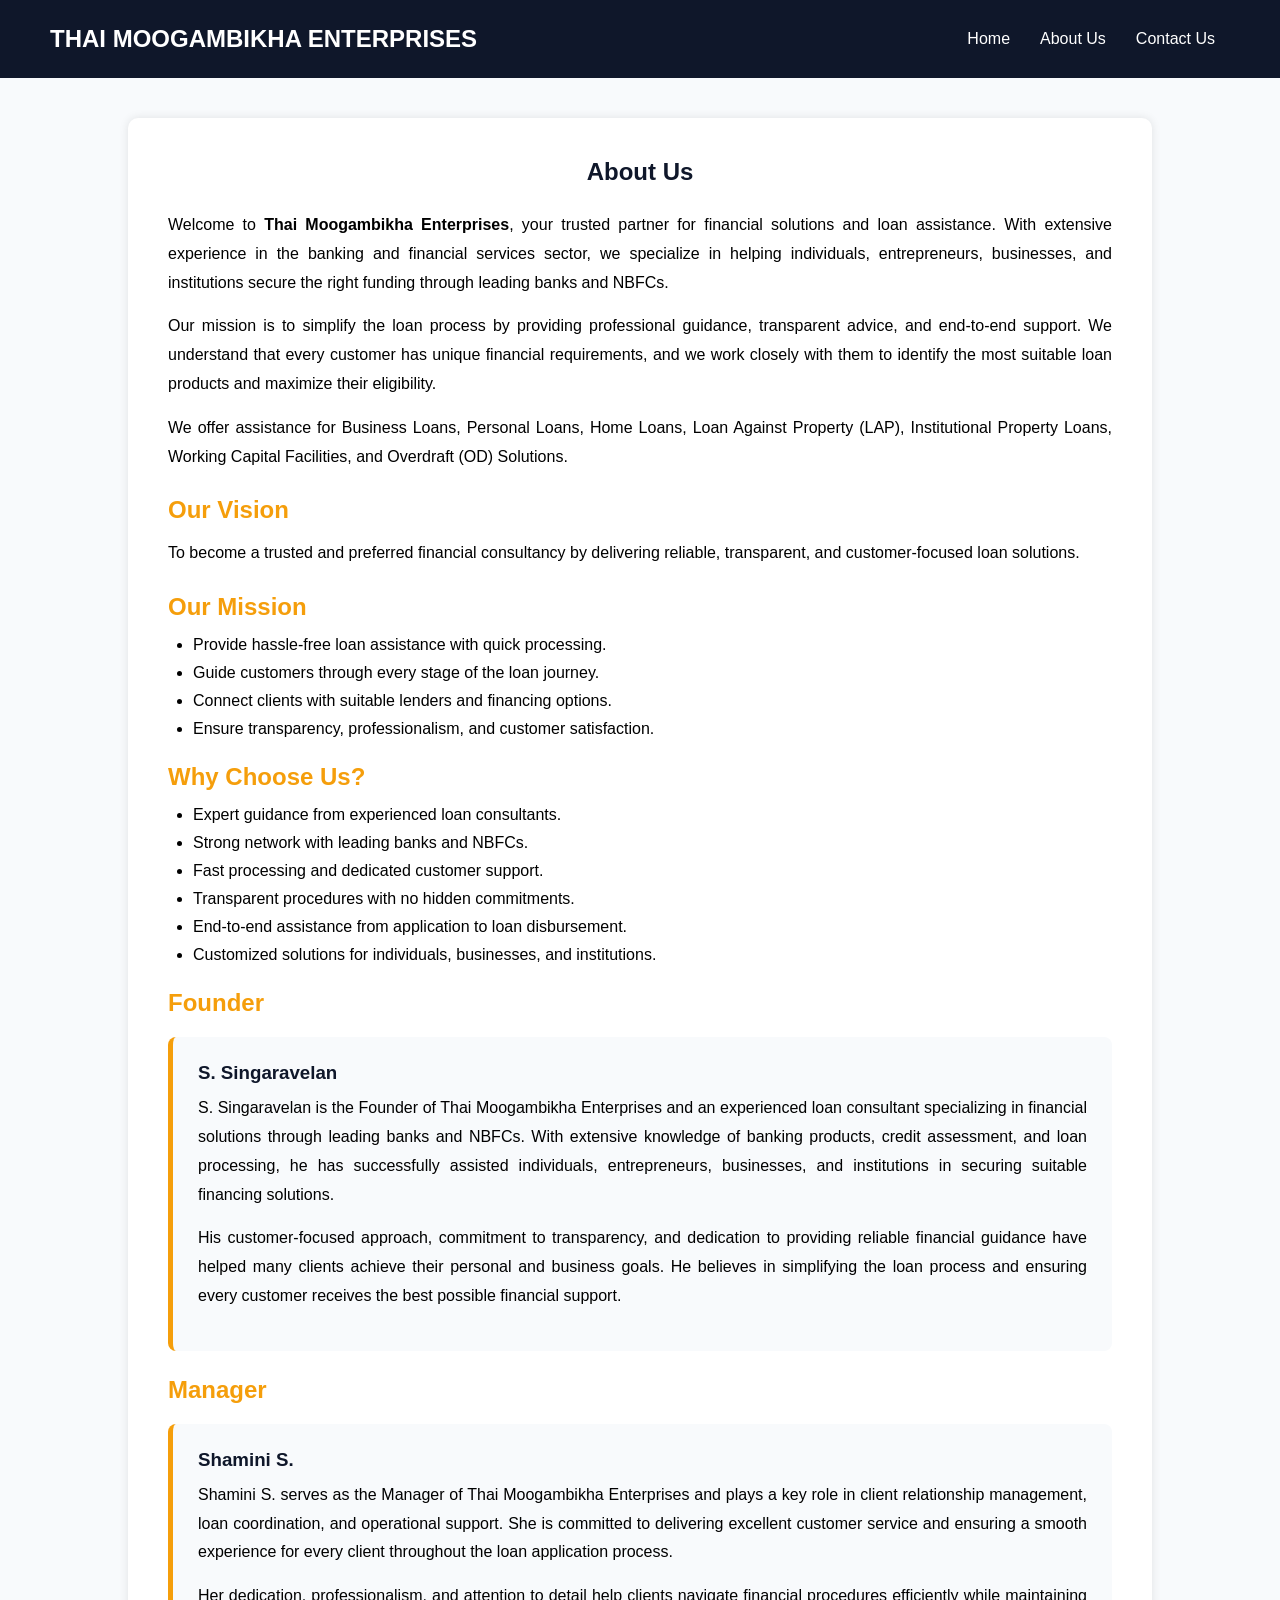
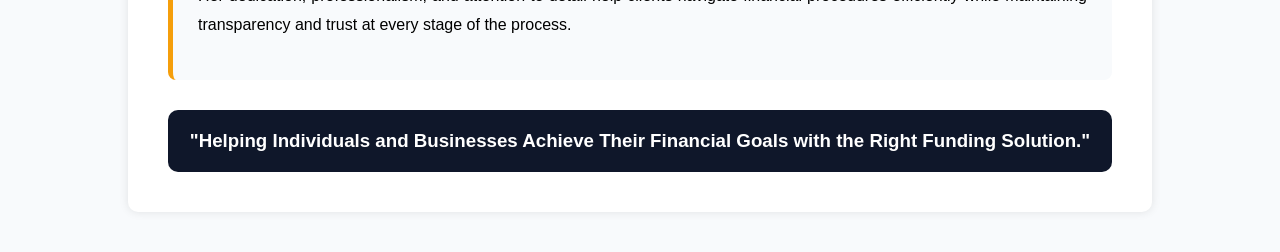
<file: about.html>
<!DOCTYPE html>
<html lang="en">
<head>
    <meta charset="UTF-8">
    <meta name="viewport" content="width=device-width, initial-scale=1.0">
    <title>About Us - THAI MOOGAMBIKHA ENTERPRISES</title>
    <link rel="stylesheet" href="css/style.css">
</head>
<body>

    <!-- Header -->
    <header>
        <div class="logo">
            <h2>THAI MOOGAMBIKHA ENTERPRISES</h2>
        </div>

        <nav>
            <ul>
                <li><a href="index.html">Home</a></li>
                <li><a href="about.html">About Us</a></li>
                <li><a href="contact.html">Contact Us</a></li>
            </ul>
        </nav>
    </header>

    <!-- About Section -->
    <section class="about-page">

        <h1>About Us</h1>

        <p>
            Welcome to <strong>Thai Moogambikha Enterprises</strong>, your trusted
            partner for financial solutions and loan assistance. With extensive
            experience in the banking and financial services sector, we specialize
            in helping individuals, entrepreneurs, businesses, and institutions
            secure the right funding through leading banks and NBFCs.
        </p>

        <p>
            Our mission is to simplify the loan process by providing professional
            guidance, transparent advice, and end-to-end support. We understand
            that every customer has unique financial requirements, and we work
            closely with them to identify the most suitable loan products and
            maximize their eligibility.
        </p>

        <p>
            We offer assistance for Business Loans, Personal Loans, Home Loans,
            Loan Against Property (LAP), Institutional Property Loans, Working
            Capital Facilities, and Overdraft (OD) Solutions.
        </p>

        <h2>Our Vision</h2>

        <p>
            To become a trusted and preferred financial consultancy by delivering
            reliable, transparent, and customer-focused loan solutions.
        </p>

        <h2>Our Mission</h2>

        <ul>
            <li>Provide hassle-free loan assistance with quick processing.</li>
            <li>Guide customers through every stage of the loan journey.</li>
            <li>Connect clients with suitable lenders and financing options.</li>
            <li>Ensure transparency, professionalism, and customer satisfaction.</li>
        </ul>

        <h2>Why Choose Us?</h2>

        <ul>
            <li>Expert guidance from experienced loan consultants.</li>
            <li>Strong network with leading banks and NBFCs.</li>
            <li>Fast processing and dedicated customer support.</li>
            <li>Transparent procedures with no hidden commitments.</li>
            <li>End-to-end assistance from application to loan disbursement.</li>
            <li>Customized solutions for individuals, businesses, and institutions.</li>
        </ul>
        <!-- Founder Section -->
<h2>Founder</h2>

<div class="profile-card">
    <h3>S. Singaravelan</h3>

    <p>
        S. Singaravelan is the Founder of Thai Moogambikha Enterprises and an
        experienced loan consultant specializing in financial solutions through
        leading banks and NBFCs. With extensive knowledge of banking products,
        credit assessment, and loan processing, he has successfully assisted
        individuals, entrepreneurs, businesses, and institutions in securing
        suitable financing solutions.
    </p>

    <p>
        His customer-focused approach, commitment to transparency, and dedication
        to providing reliable financial guidance have helped many clients achieve
        their personal and business goals. He believes in simplifying the loan
        process and ensuring every customer receives the best possible financial
        support.
    </p>
</div>

<!-- Manager Section -->
<h2>Manager</h2>

<div class="profile-card">
    <h3>Shamini S.</h3>

    <p>
        Shamini S. serves as the Manager of Thai Moogambikha Enterprises and plays
        a key role in client relationship management, loan coordination, and
        operational support. She is committed to delivering excellent customer
        service and ensuring a smooth experience for every client throughout the
        loan application process.
    </p>

    <p>
        Her dedication, professionalism, and attention to detail help clients
        navigate financial procedures efficiently while maintaining transparency
        and trust at every stage of the process.
    </p>
</div>

        <div class="quote">
            <h3>
                "Helping Individuals and Businesses Achieve Their Financial Goals
                with the Right Funding Solution."
            </h3>
        </div>

    </section>

</body>
</file>
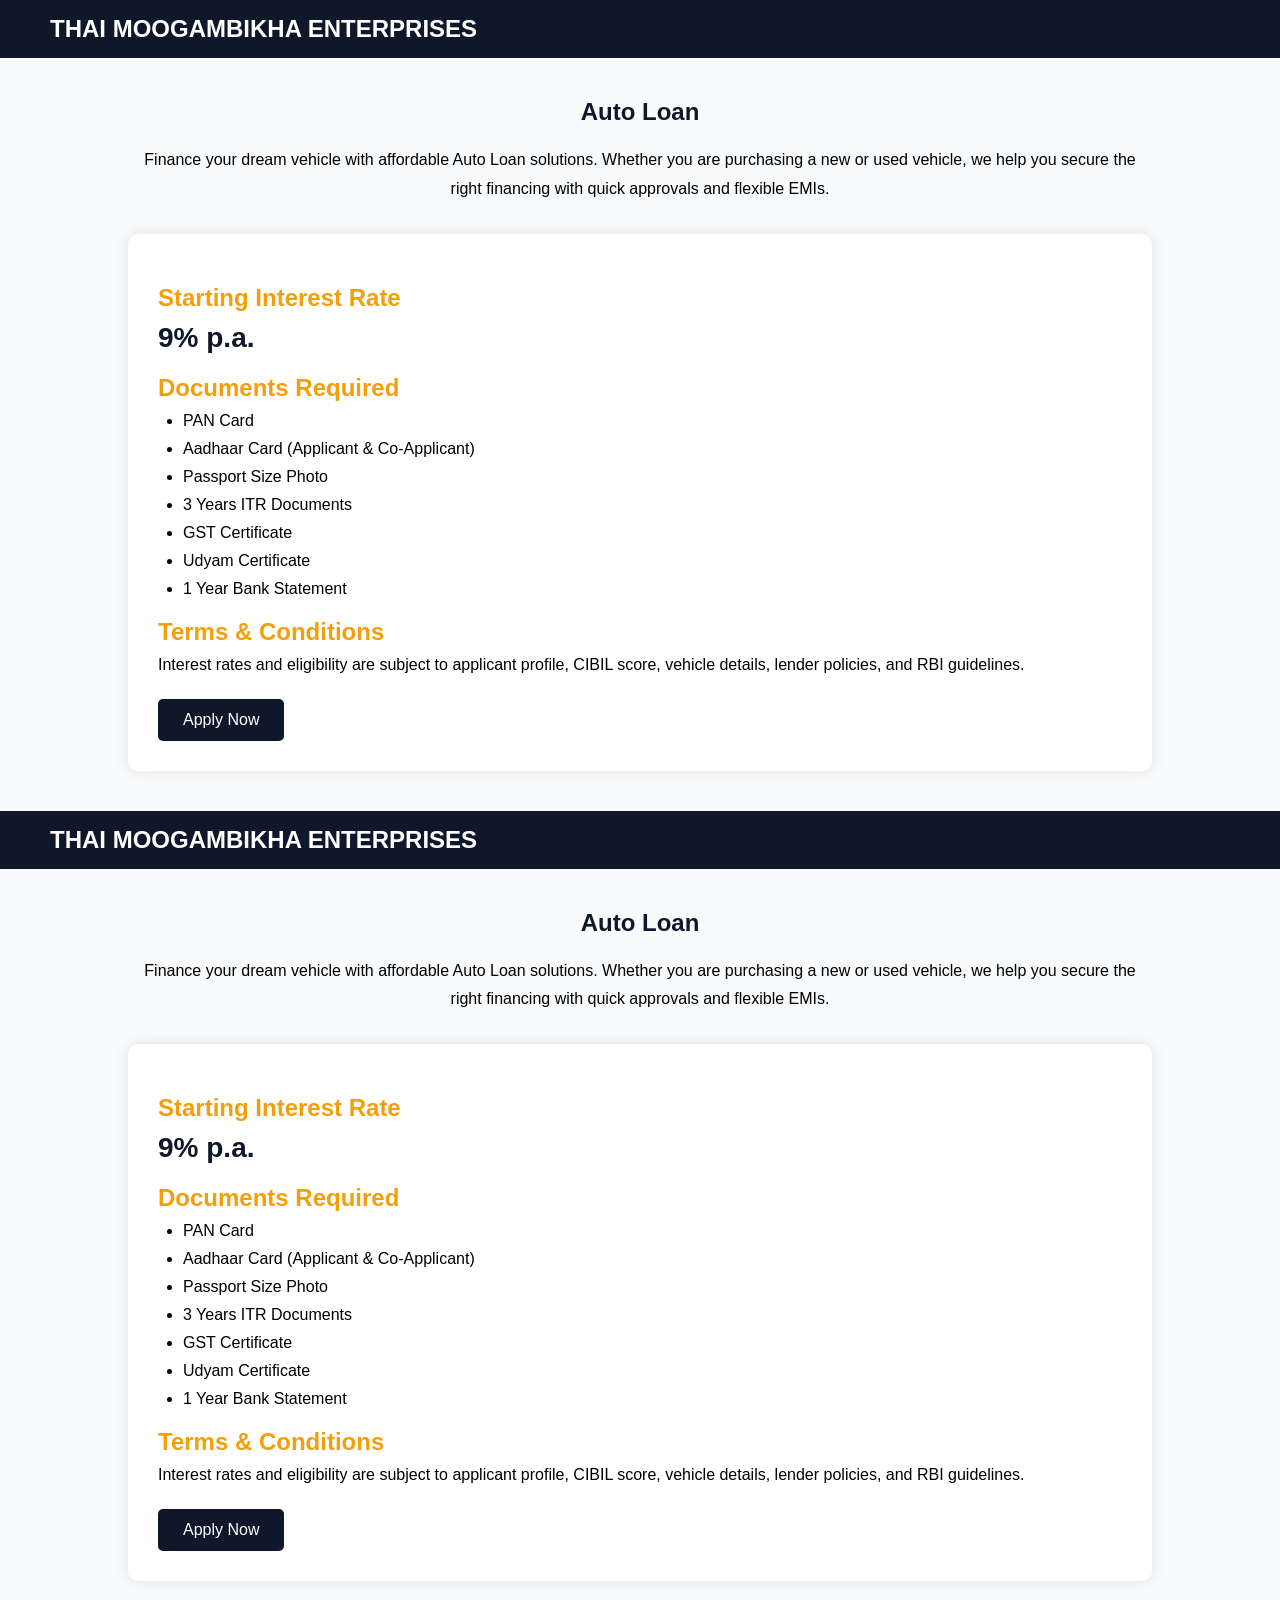
<file: auto-loan.html>
<!DOCTYPE html>
<html lang="en">
<head>
    <meta charset="UTF-8">
    <meta name="viewport" content="width=device-width, initial-scale=1.0">
    <title>Auto Loan - THAI MOOGAMBIKHA ENTERPRISES</title>
    <link rel="stylesheet" href="css/style.css">
</head>
<body>

<header>
    <div class="logo">
        <h2>THAI MOOGAMBIKHA ENTERPRISES</h2>
    </div>
</header>

<section class="loan-page">

    <h1>Auto Loan</h1>

    <p>
        Finance your dream vehicle with affordable Auto Loan solutions.
        Whether you are purchasing a new or used vehicle, we help you
        secure the right financing with quick approvals and flexible EMIs.
    </p>

    <div class="loan-card">

        <h2>Starting Interest Rate</h2>
        <p class="rate">9% p.a.</p>

        <h2>Documents Required</h2>

        <ul>
            <li>PAN Card</li>
            <li>Aadhaar Card (Applicant & Co-Applicant)</li>
            <li>Passport Size Photo</li>
            <li>3 Years ITR Documents</li>
            <li>GST Certificate</li>
            <li>Udyam Certificate</li>
            <li>1 Year Bank Statement</li>
        </ul>

        <h2>Terms & Conditions</h2>

        <p>
            Interest rates and eligibility are subject to applicant profile,
            CIBIL score, vehicle details, lender policies, and RBI guidelines.
        </p>

        <a href="index.html#apply-form" class="apply-btn">
            Apply Now
        </a>

    </div>

</section>

</body>

<!DOCTYPE html>
<html lang="en">
<head>
    <meta charset="UTF-8">
    <meta name="viewport" content="width=device-width, initial-scale=1.0">
    <title>Auto Loan - THAI MOOGAMBIKHA ENTERPRISES</title>
    <link rel="stylesheet" href="css/style.css">
</head>
<body>

<header>
    <div class="logo">
        <h2>THAI MOOGAMBIKHA ENTERPRISES</h2>
    </div>
</header>

<section class="loan-page">

    <h1>Auto Loan</h1>

    <p>
        Finance your dream vehicle with affordable Auto Loan solutions.
        Whether you are purchasing a new or used vehicle, we help you
        secure the right financing with quick approvals and flexible EMIs.
    </p>

    <div class="loan-card">

        <h2>Starting Interest Rate</h2>
        <p class="rate">9% p.a.</p>

        <h2>Documents Required</h2>

        <ul>
            <li>PAN Card</li>
            <li>Aadhaar Card (Applicant & Co-Applicant)</li>
            <li>Passport Size Photo</li>
            <li>3 Years ITR Documents</li>
            <li>GST Certificate</li>
            <li>Udyam Certificate</li>
            <li>1 Year Bank Statement</li>
        </ul>

        <h2>Terms & Conditions</h2>

        <p>
            Interest rates and eligibility are subject to applicant profile,
            CIBIL score, vehicle details, lender policies, and RBI guidelines.
        </p>

        <a href="index.html#apply-form" class="apply-btn">
            Apply Now
        </a>

    </div>

</section>

</body>

</html>
</file>
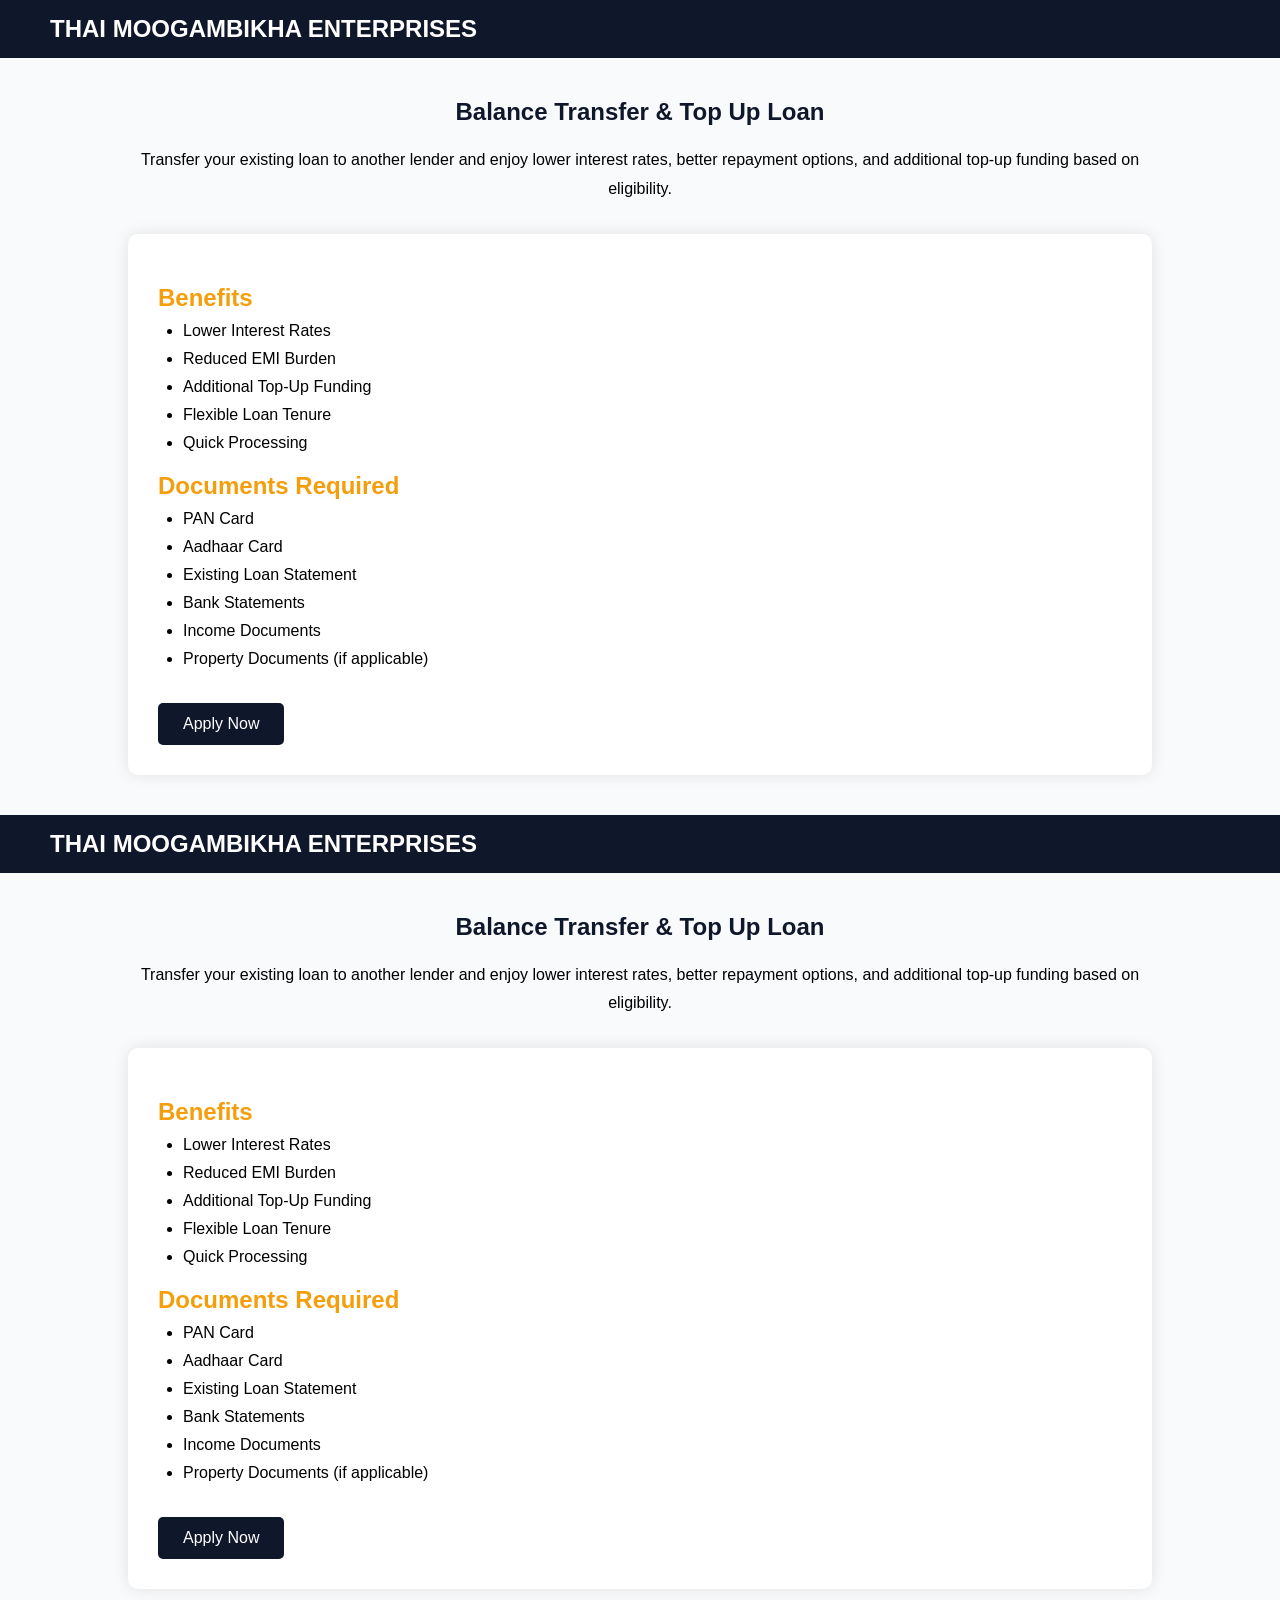
<file: balance-transfer.html>
<!DOCTYPE html>
<html lang="en">
<head>
    <meta charset="UTF-8">
    <meta name="viewport" content="width=device-width, initial-scale=1.0">
    <title>Balance Transfer & Top Up - THAI MOOGAMBIKHA ENTERPRISES</title>
    <link rel="stylesheet" href="css/style.css">
</head>
<body>

    <header>
        <div class="logo">
            <h2>THAI MOOGAMBIKHA ENTERPRISES</h2>
        </div>
    </header>

    <section class="loan-page">

        <h1>Balance Transfer & Top Up Loan</h1>

        <p>
            Transfer your existing loan to another lender and enjoy lower
            interest rates, better repayment options, and additional top-up
            funding based on eligibility.
        </p>

        <div class="loan-card">

            <h2>Benefits</h2>

            <ul>
                <li>Lower Interest Rates</li>
                <li>Reduced EMI Burden</li>
                <li>Additional Top-Up Funding</li>
                <li>Flexible Loan Tenure</li>
                <li>Quick Processing</li>
            </ul>

            <h2>Documents Required</h2>

            <ul>
                <li>PAN Card</li>
                <li>Aadhaar Card</li>
                <li>Existing Loan Statement</li>
                <li>Bank Statements</li>
                <li>Income Documents</li>
                <li>Property Documents (if applicable)</li>
            </ul>

            <a href="index.html#apply-form" class="apply-btn">
                Apply Now
            </a>

        </div>

    </section>

</body>

<!DOCTYPE html>
<html lang="en">
<head>
    <meta charset="UTF-8">
    <meta name="viewport" content="width=device-width, initial-scale=1.0">
    <title>Balance Transfer & Top Up - THAI MOOGAMBIKHA ENTERPRISES</title>
    <link rel="stylesheet" href="css/style.css">
</head>
<body>

    <header>
        <div class="logo">
            <h2>THAI MOOGAMBIKHA ENTERPRISES</h2>
        </div>
    </header>

    <section class="loan-page">

        <h1>Balance Transfer & Top Up Loan</h1>

        <p>
            Transfer your existing loan to another lender and enjoy lower
            interest rates, better repayment options, and additional top-up
            funding based on eligibility.
        </p>

        <div class="loan-card">

            <h2>Benefits</h2>

            <ul>
                <li>Lower Interest Rates</li>
                <li>Reduced EMI Burden</li>
                <li>Additional Top-Up Funding</li>
                <li>Flexible Loan Tenure</li>
                <li>Quick Processing</li>
            </ul>

            <h2>Documents Required</h2>

            <ul>
                <li>PAN Card</li>
                <li>Aadhaar Card</li>
                <li>Existing Loan Statement</li>
                <li>Bank Statements</li>
                <li>Income Documents</li>
                <li>Property Documents (if applicable)</li>
            </ul>

            <a href="index.html#apply-form" class="apply-btn">
                Apply Now
            </a>

        </div>

    </section>

</body>

</html>
</file>
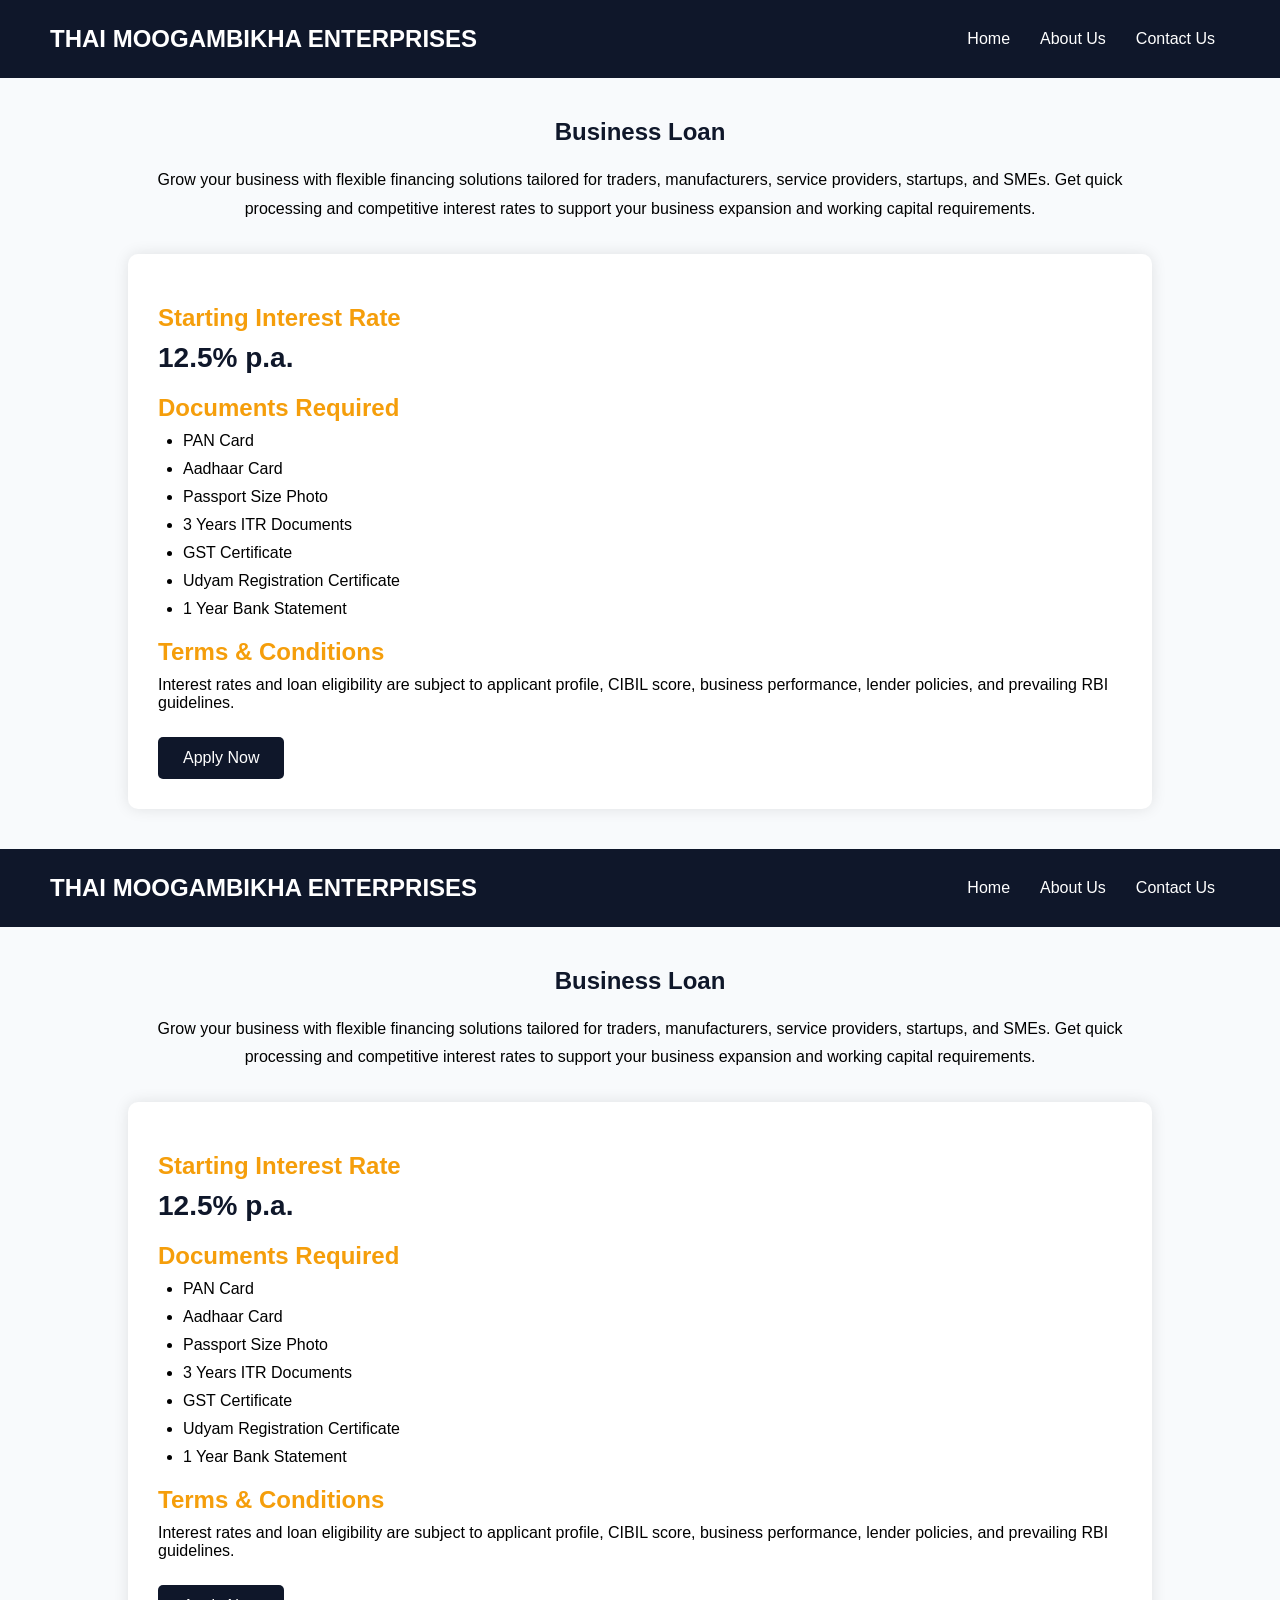
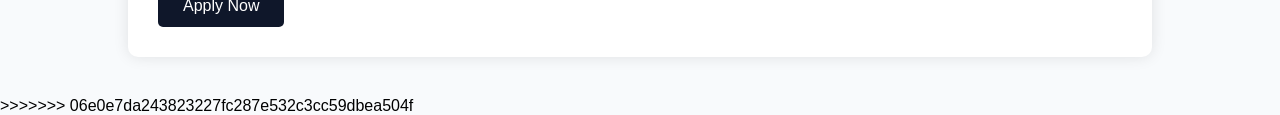
<file: business-loan.html>
<!DOCTYPE html>
<html lang="en">
<head>
    <meta charset="UTF-8">
    <meta name="viewport" content="width=device-width, initial-scale=1.0">
    <title>Business Loan - THAI MOOGAMBIKHA ENTERPRISES</title>
    <link rel="stylesheet" href="css/style.css">
</head>
<body>

    <!-- Header -->
    <header>
        <div class="logo">
            <h2>THAI MOOGAMBIKHA ENTERPRISES</h2>
        </div>

        <nav>
            <ul>
                <li><a href="index.html">Home</a></li>
                <li><a href="about.html">About Us</a></li>
                <li><a href="contact.html">Contact Us</a></li>
            </ul>
        </nav>
    </header>

    <!-- Business Loan Section -->
    <section class="loan-page">

        <h1>Business Loan</h1>

        <p>
            Grow your business with flexible financing solutions tailored for
            traders, manufacturers, service providers, startups, and SMEs.
            Get quick processing and competitive interest rates to support
            your business expansion and working capital requirements.
        </p>

        <div class="loan-card">

            <h2>Starting Interest Rate</h2>
            <p class="rate">12.5% p.a.</p>

            <h2>Documents Required</h2>

            <ul>
                <li>PAN Card</li>
                <li>Aadhaar Card</li>
                <li>Passport Size Photo</li>
                <li>3 Years ITR Documents</li>
                <li>GST Certificate</li>
                <li>Udyam Registration Certificate</li>
                <li>1 Year Bank Statement</li>
            </ul>

            <h2>Terms & Conditions</h2>

            <p>
                Interest rates and loan eligibility are subject to applicant
                profile, CIBIL score, business performance, lender policies,
                and prevailing RBI guidelines.
            </p>

            <a href="index.html#apply-form" class="apply-btn">
                Apply Now
            </a>

        </div>

    </section>

</body>

<!DOCTYPE html>
<html lang="en">
<head>
    <meta charset="UTF-8">
    <meta name="viewport" content="width=device-width, initial-scale=1.0">
    <title>Business Loan - THAI MOOGAMBIKHA ENTERPRISES</title>
    <link rel="stylesheet" href="css/style.css">
</head>
<body>

    <!-- Header -->
    <header>
        <div class="logo">
            <h2>THAI MOOGAMBIKHA ENTERPRISES</h2>
        </div>

        <nav>
            <ul>
                <li><a href="index.html">Home</a></li>
                <li><a href="about.html">About Us</a></li>
                <li><a href="contact.html">Contact Us</a></li>
            </ul>
        </nav>
    </header>

    <!-- Business Loan Section -->
    <section class="loan-page">

        <h1>Business Loan</h1>

        <p>
            Grow your business with flexible financing solutions tailored for
            traders, manufacturers, service providers, startups, and SMEs.
            Get quick processing and competitive interest rates to support
            your business expansion and working capital requirements.
        </p>

        <div class="loan-card">

            <h2>Starting Interest Rate</h2>
            <p class="rate">12.5% p.a.</p>

            <h2>Documents Required</h2>

            <ul>
                <li>PAN Card</li>
                <li>Aadhaar Card</li>
                <li>Passport Size Photo</li>
                <li>3 Years ITR Documents</li>
                <li>GST Certificate</li>
                <li>Udyam Registration Certificate</li>
                <li>1 Year Bank Statement</li>
            </ul>

            <h2>Terms & Conditions</h2>

            <p>
                Interest rates and loan eligibility are subject to applicant
                profile, CIBIL score, business performance, lender policies,
                and prevailing RBI guidelines.
            </p>

            <a href="index.html#apply-form" class="apply-btn">
                Apply Now
            </a>

        </div>

    </section>

</body>
>>>>>>> 06e0e7da243823227fc287e532c3cc59dbea504f
</html>
</file>
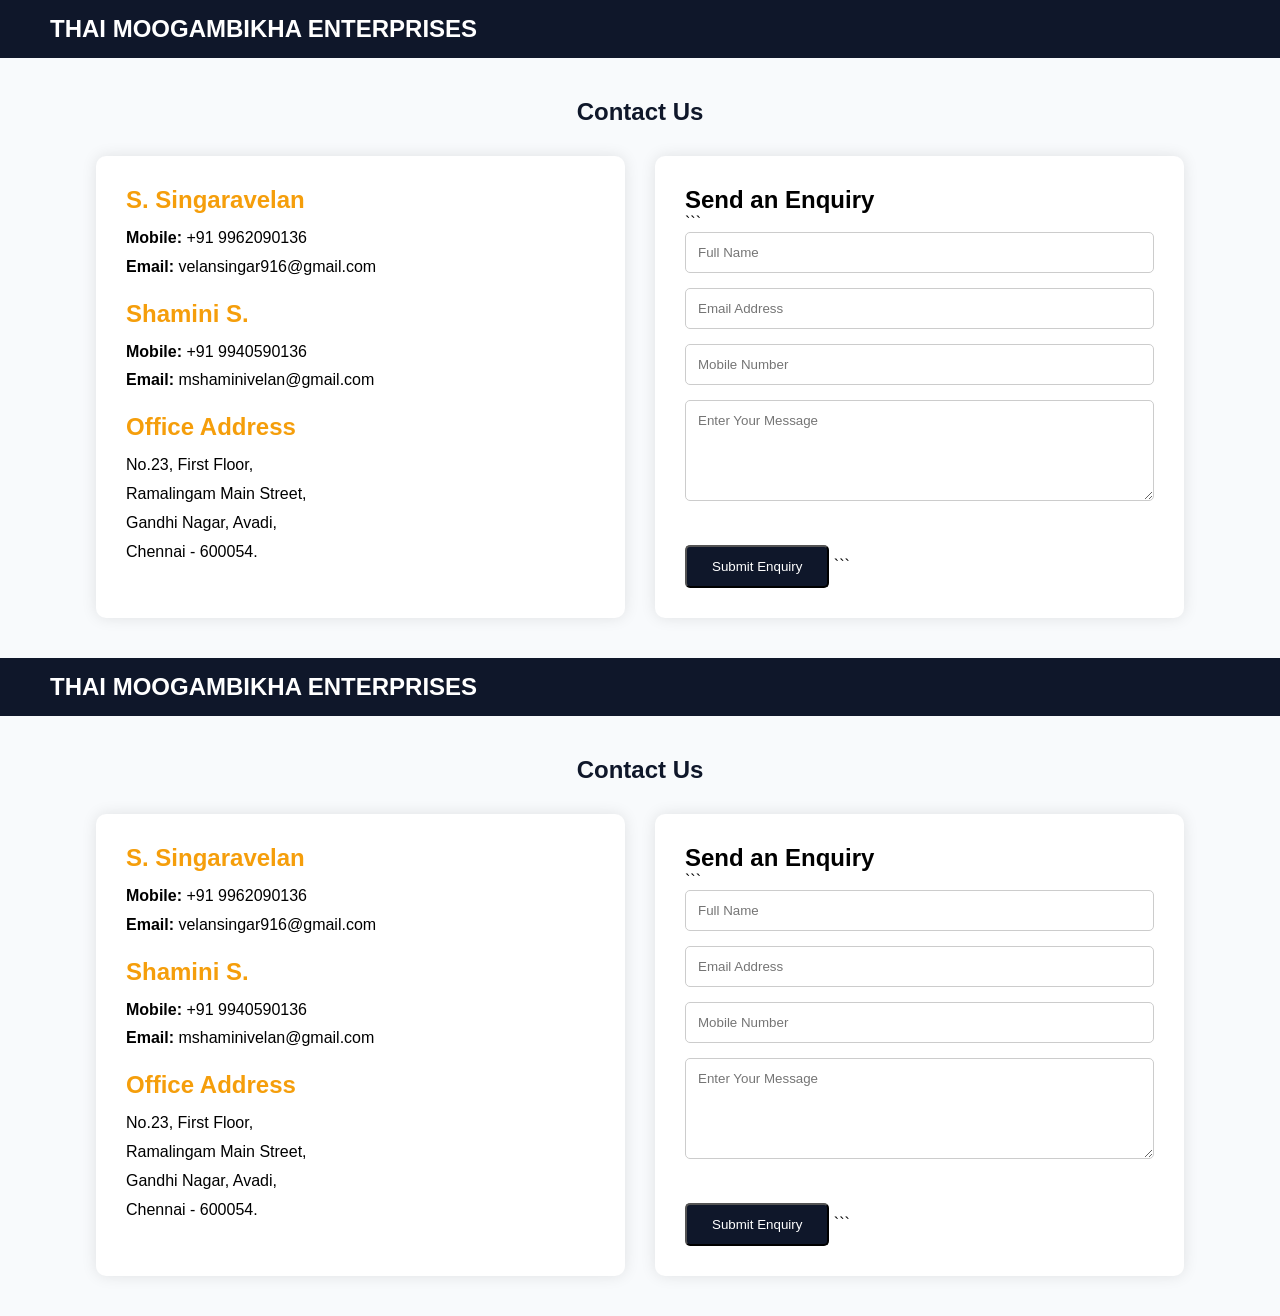
<file: contact.html>
<!DOCTYPE html>
<html lang="en">
<head>
    <meta charset="UTF-8">
    <meta name="viewport" content="width=device-width, initial-scale=1.0">
    <title>Contact Us - THAI MOOGAMBIKHA ENTERPRISES</title>
    <link rel="stylesheet" href="css/style.css">
</head>
<body>

<header>
    <div class="logo">
        <h2>THAI MOOGAMBIKHA ENTERPRISES</h2>
    </div>
</header>

<section class="contact-page">

    <h1>Contact Us</h1>

    <div class="contact-container">

        <div class="contact-info">

            <h2>S. Singaravelan</h2>
            <p><strong>Mobile:</strong> +91 9962090136</p>
            <p><strong>Email:</strong> velansingar916@gmail.com</p>

            <br>

            <h2>Shamini S.</h2>
            <p><strong>Mobile:</strong> +91 9940590136</p>
            <p><strong>Email:</strong> mshaminivelan@gmail.com</p>

            <br>

            <h2>Office Address</h2>

            <p>
                No.23, First Floor,<br>
                Ramalingam Main Street,<br>
                Gandhi Nagar, Avadi,<br>
                Chennai - 600054.
            </p>

        </div>

        <div class="contact-form">

            <h2>Send an Enquiry</h2>

            <form action="https://formsubmit.co/velansingar916@gmail.com" method="POST">

```
<!-- FormSubmit Settings -->
<input type="hidden" name="_subject" value="New Contact Enquiry">
<input type="hidden" name="_captcha" value="false">
<input type="hidden" name="_template" value="table">

<input
    type="text"
    name="Full Name"
    placeholder="Full Name"
    required>

<input
    type="email"
    name="Email Address"
    placeholder="Email Address"
    required>

<input
    type="tel"
    name="Mobile Number"
    placeholder="Mobile Number"
    required>

<textarea
    name="Message"
    rows="5"
    placeholder="Enter Your Message"
    required></textarea>

<button
    type="submit"
    class="apply-btn">
    Submit Enquiry
</button>
```
<input type="hidden" name="_next" value="http://localhost:5500/thankyou.html">
</form>


        </div>

    </div>

</section>

</body>

<!DOCTYPE html>
<html lang="en">
<head>
    <meta charset="UTF-8">
    <meta name="viewport" content="width=device-width, initial-scale=1.0">
    <title>Contact Us - THAI MOOGAMBIKHA ENTERPRISES</title>
    <link rel="stylesheet" href="css/style.css">
</head>
<body>

<header>
    <div class="logo">
        <h2>THAI MOOGAMBIKHA ENTERPRISES</h2>
    </div>
</header>

<section class="contact-page">

    <h1>Contact Us</h1>

    <div class="contact-container">

        <div class="contact-info">

            <h2>S. Singaravelan</h2>
            <p><strong>Mobile:</strong> +91 9962090136</p>
            <p><strong>Email:</strong> velansingar916@gmail.com</p>

            <br>

            <h2>Shamini S.</h2>
            <p><strong>Mobile:</strong> +91 9940590136</p>
            <p><strong>Email:</strong> mshaminivelan@gmail.com</p>

            <br>

            <h2>Office Address</h2>

            <p>
                No.23, First Floor,<br>
                Ramalingam Main Street,<br>
                Gandhi Nagar, Avadi,<br>
                Chennai - 600054.
            </p>

        </div>

        <div class="contact-form">

            <h2>Send an Enquiry</h2>

            <form action="https://formsubmit.co/velansingar916@gmail.com" method="POST">

```
<!-- FormSubmit Settings -->
<input type="hidden" name="_subject" value="New Contact Enquiry">
<input type="hidden" name="_captcha" value="false">
<input type="hidden" name="_template" value="table">

<input
    type="text"
    name="Full Name"
    placeholder="Full Name"
    required>

<input
    type="email"
    name="Email Address"
    placeholder="Email Address"
    required>

<input
    type="tel"
    name="Mobile Number"
    placeholder="Mobile Number"
    required>

<textarea
    name="Message"
    rows="5"
    placeholder="Enter Your Message"
    required></textarea>

<button
    type="submit"
    class="apply-btn">
    Submit Enquiry
</button>
```
<input type="hidden" name="_next" value="http://localhost:5500/thankyou.html">
</form>


        </div>

    </div>

</section>

</body>

</html>
</file>
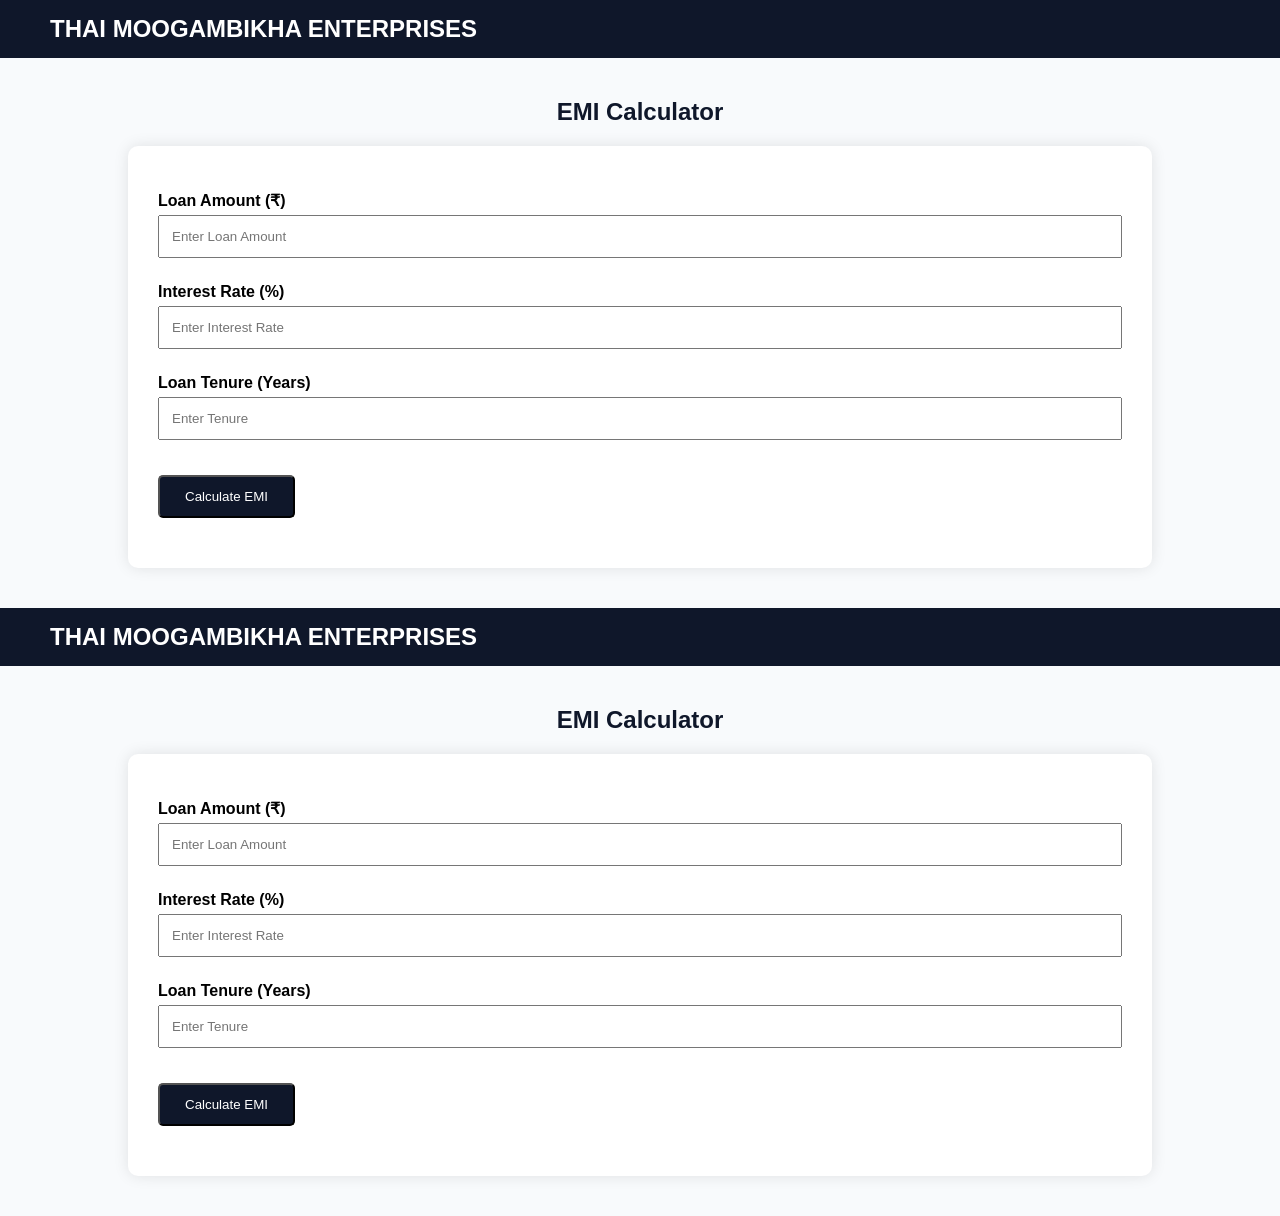
<file: emi.html>
<!DOCTYPE html>
<html lang="en">
<head>
    <meta charset="UTF-8">
    <meta name="viewport" content="width=device-width, initial-scale=1.0">
    <title>EMI Calculator - THAI MOOGAMBIKHA ENTERPRISES</title>
    <link rel="stylesheet" href="css/style.css">
</head>
<body>

<header>
    <div class="logo">
        <h2>THAI MOOGAMBIKHA ENTERPRISES</h2>
    </div>
</header>

<section class="loan-page">

    <h1>EMI Calculator</h1>

    <div class="loan-card">

        <label>Loan Amount (₹)</label>
        <input type="number" id="amount" placeholder="Enter Loan Amount">

        <label>Interest Rate (%)</label>
        <input type="number" id="rate" placeholder="Enter Interest Rate">

        <label>Loan Tenure (Years)</label>
        <input type="number" id="years" placeholder="Enter Tenure">

        <button onclick="calculateEMI()" class="apply-btn">
            Calculate EMI
        </button>

        <h2 id="result"></h2>

    </div>

</section>

<script src="javascript/emi.js"></script>

</body>

<!DOCTYPE html>
<html lang="en">
<head>
    <meta charset="UTF-8">
    <meta name="viewport" content="width=device-width, initial-scale=1.0">
    <title>EMI Calculator - THAI MOOGAMBIKHA ENTERPRISES</title>
    <link rel="stylesheet" href="css/style.css">
</head>
<body>

<header>
    <div class="logo">
        <h2>THAI MOOGAMBIKHA ENTERPRISES</h2>
    </div>
</header>

<section class="loan-page">

    <h1>EMI Calculator</h1>

    <div class="loan-card">

        <label>Loan Amount (₹)</label>
        <input type="number" id="amount" placeholder="Enter Loan Amount">

        <label>Interest Rate (%)</label>
        <input type="number" id="rate" placeholder="Enter Interest Rate">

        <label>Loan Tenure (Years)</label>
        <input type="number" id="years" placeholder="Enter Tenure">

        <button onclick="calculateEMI()" class="apply-btn">
            Calculate EMI
        </button>

        <h2 id="result"></h2>

    </div>

</section>

<script src="javascript/emi.js"></script>

</body>

</html>
</file>
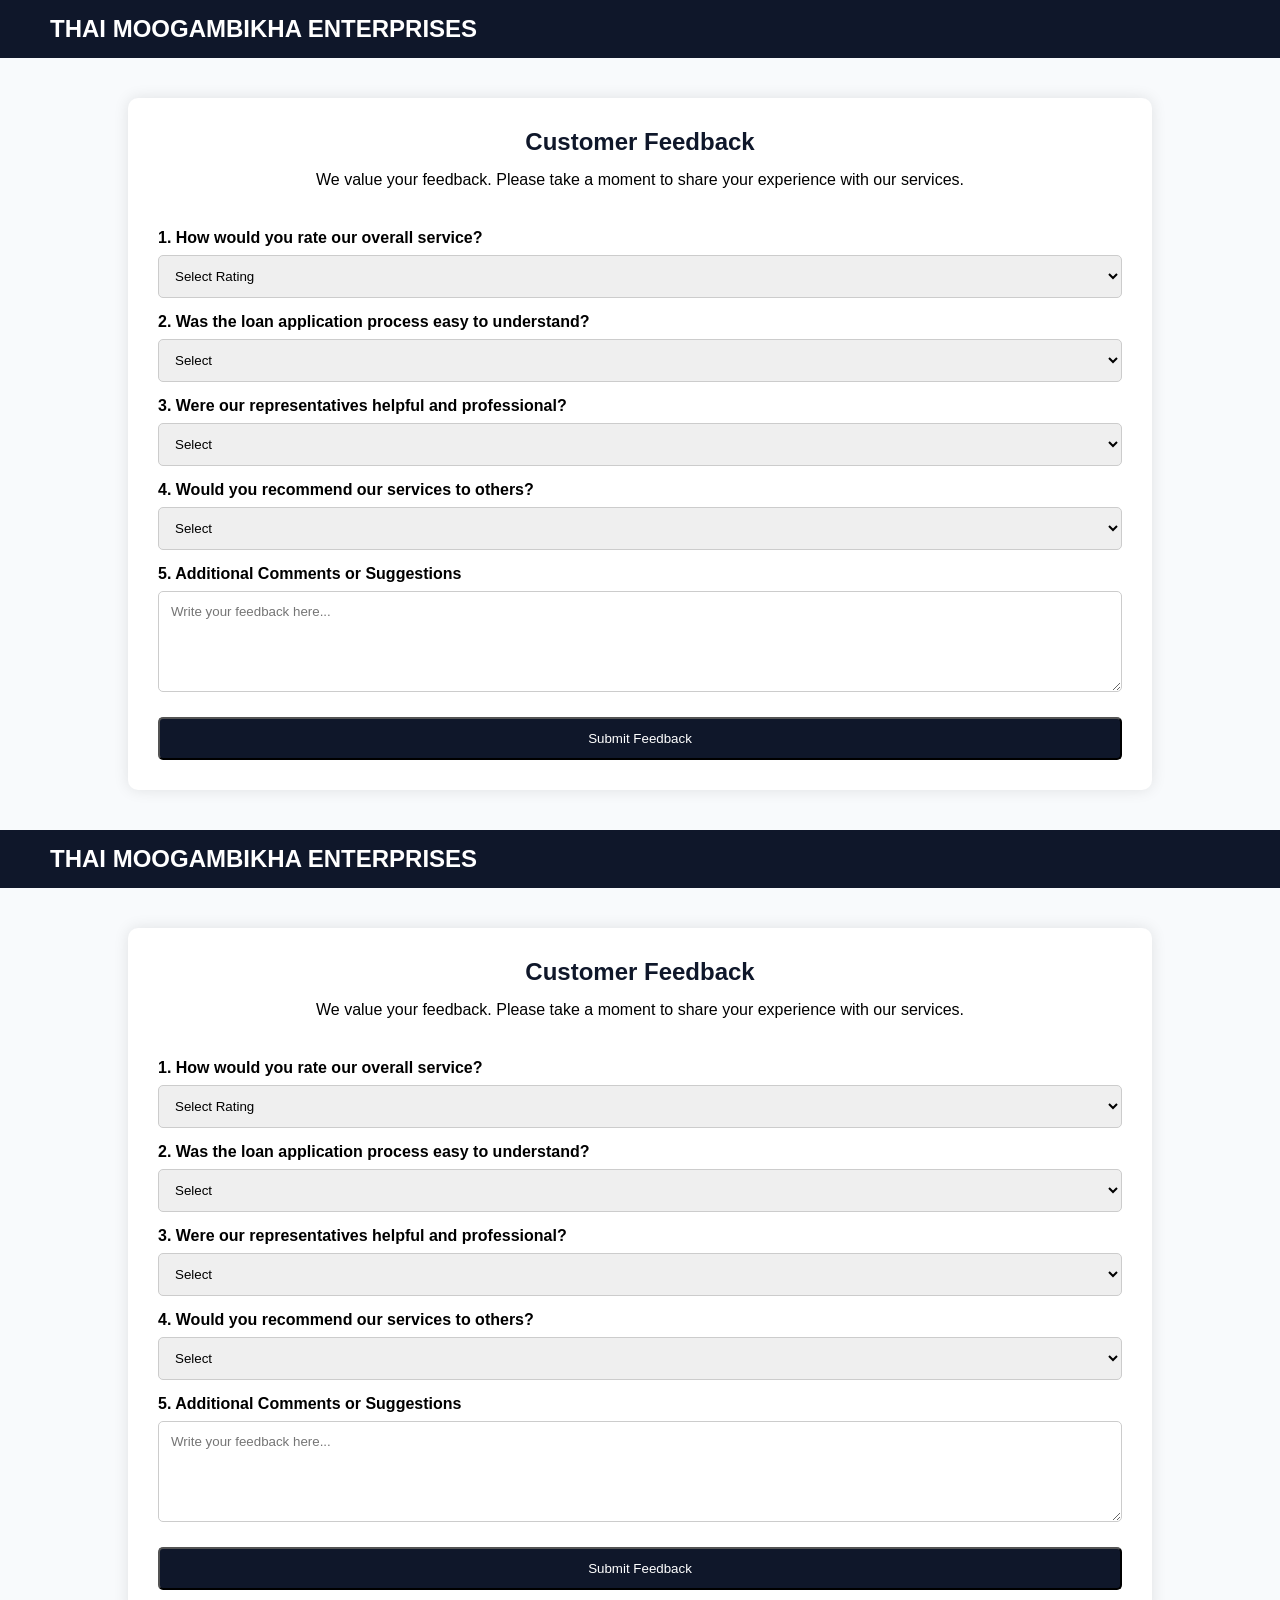
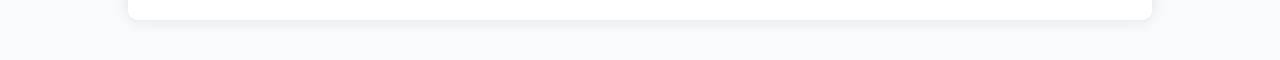
<file: feedback.html>
<!DOCTYPE html>
<html lang="en">
<head>
    <meta charset="UTF-8">
    <meta name="viewport" content="width=device-width, initial-scale=1.0">
    <title>Feedback - THAI MOOGAMBIKHA ENTERPRISES</title>
    <link rel="stylesheet" href="css/style.css">
</head>
<body>

<header>
    <div class="logo">
        <h2>THAI MOOGAMBIKHA ENTERPRISES</h2>
    </div>
</header>

<section class="feedback-page">

    <h1>Customer Feedback</h1>

    <p>
        We value your feedback. Please take a moment to share your experience
        with our services.
    </p>

    <form class="feedback-form">

        <label>1. How would you rate our overall service?</label>
        <select required>
            <option value="">Select Rating</option>
            <option>Excellent</option>
            <option>Very Good</option>
            <option>Good</option>
            <option>Average</option>
            <option>Poor</option>
        </select>

        <label>2. Was the loan application process easy to understand?</label>
        <select required>
            <option value="">Select</option>
            <option>Yes</option>
            <option>No</option>
        </select>

        <label>3. Were our representatives helpful and professional?</label>
        <select required>
            <option value="">Select</option>
            <option>Yes</option>
            <option>No</option>
        </select>

        <label>4. Would you recommend our services to others?</label>
        <select required>
            <option value="">Select</option>
            <option>Definitely</option>
            <option>Maybe</option>
            <option>No</option>
        </select>

        <label>5. Additional Comments or Suggestions</label>
        <textarea rows="5" placeholder="Write your feedback here..."></textarea>

        <button type="submit" class="apply-btn">
            Submit Feedback
        </button>

    </form>

</section>

</body>

<!DOCTYPE html>
<html lang="en">
<head>
    <meta charset="UTF-8">
    <meta name="viewport" content="width=device-width, initial-scale=1.0">
    <title>Feedback - THAI MOOGAMBIKHA ENTERPRISES</title>
    <link rel="stylesheet" href="css/style.css">
</head>
<body>

<header>
    <div class="logo">
        <h2>THAI MOOGAMBIKHA ENTERPRISES</h2>
    </div>
</header>

<section class="feedback-page">

    <h1>Customer Feedback</h1>

    <p>
        We value your feedback. Please take a moment to share your experience
        with our services.
    </p>

    <form class="feedback-form">

        <label>1. How would you rate our overall service?</label>
        <select required>
            <option value="">Select Rating</option>
            <option>Excellent</option>
            <option>Very Good</option>
            <option>Good</option>
            <option>Average</option>
            <option>Poor</option>
        </select>

        <label>2. Was the loan application process easy to understand?</label>
        <select required>
            <option value="">Select</option>
            <option>Yes</option>
            <option>No</option>
        </select>

        <label>3. Were our representatives helpful and professional?</label>
        <select required>
            <option value="">Select</option>
            <option>Yes</option>
            <option>No</option>
        </select>

        <label>4. Would you recommend our services to others?</label>
        <select required>
            <option value="">Select</option>
            <option>Definitely</option>
            <option>Maybe</option>
            <option>No</option>
        </select>

        <label>5. Additional Comments or Suggestions</label>
        <textarea rows="5" placeholder="Write your feedback here..."></textarea>

        <button type="submit" class="apply-btn">
            Submit Feedback
        </button>

    </form>

</section>

</body>

</html>
</file>
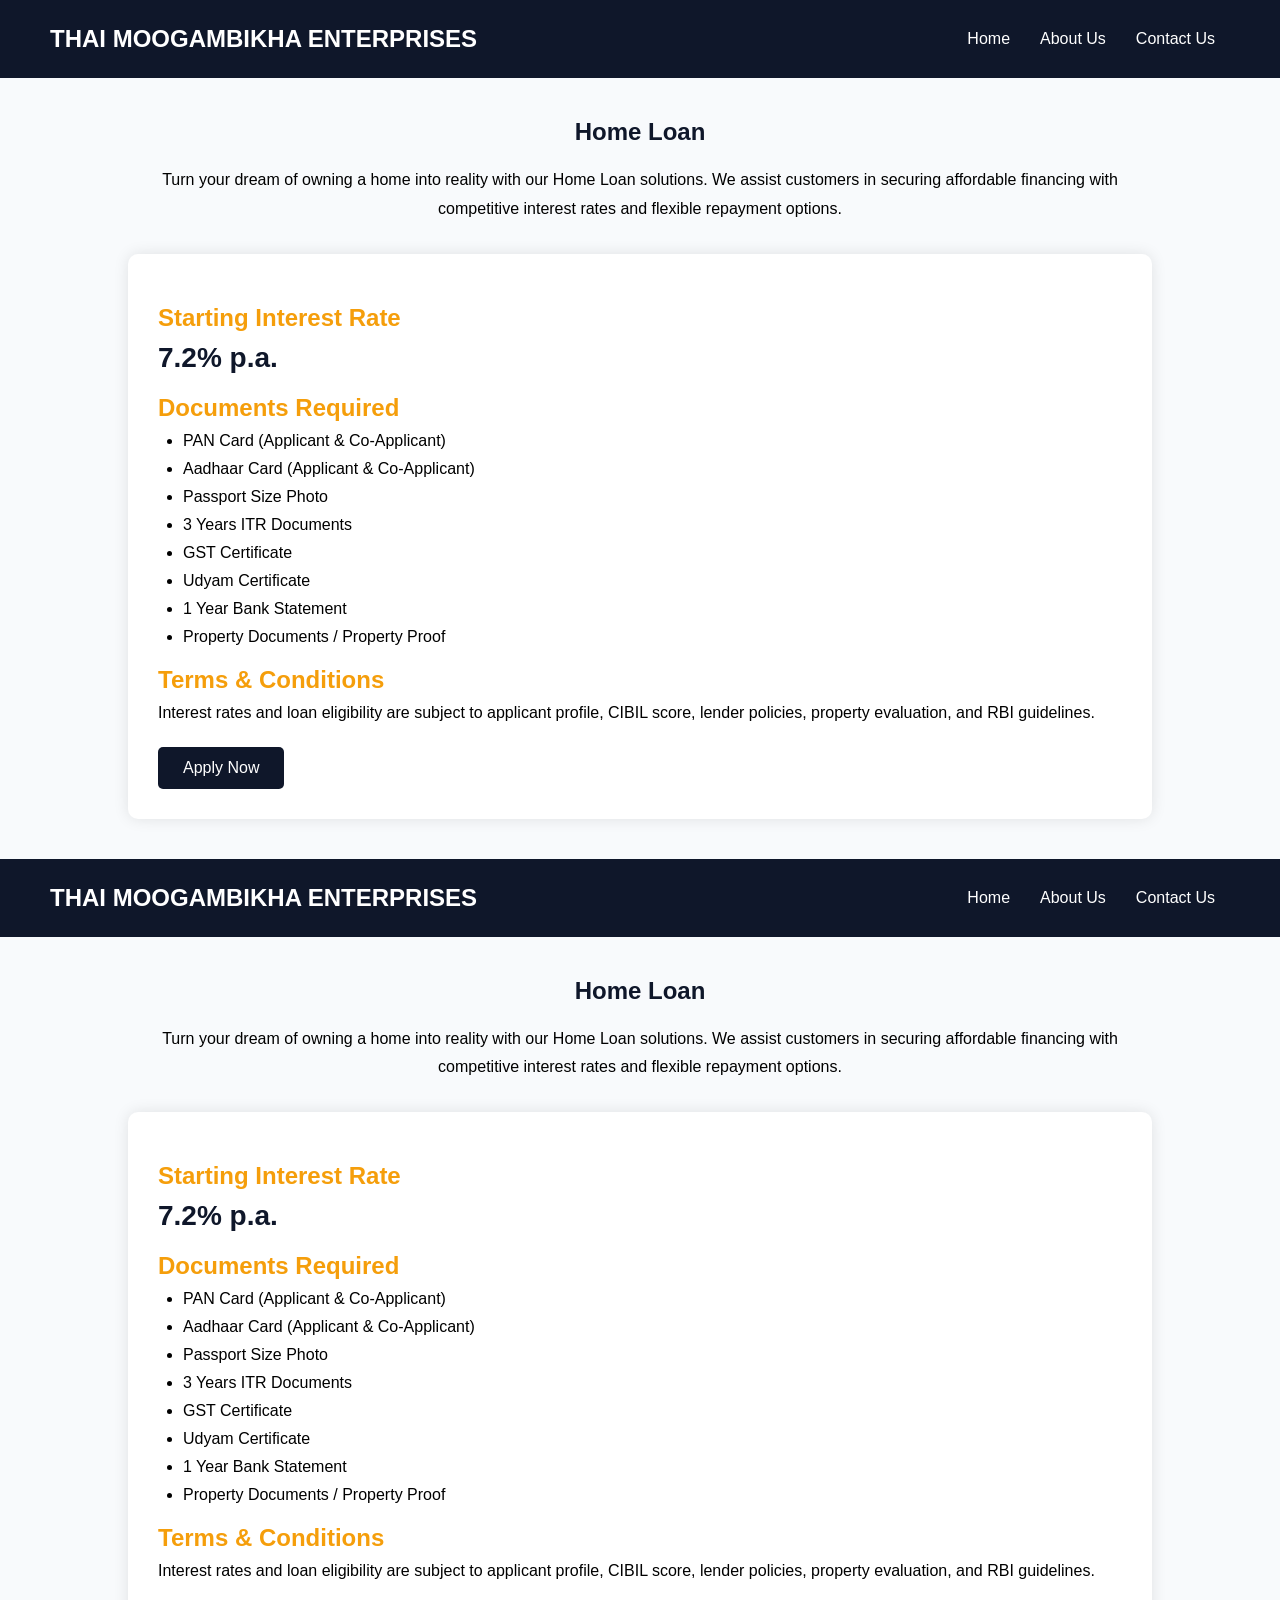
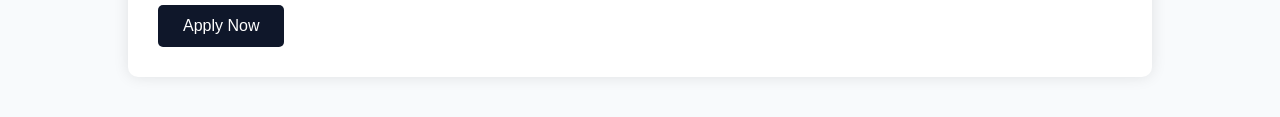
<file: home-loan.html>
<!DOCTYPE html>
<html lang="en">
<head>
    <meta charset="UTF-8">
    <meta name="viewport" content="width=device-width, initial-scale=1.0">
    <title>Home Loan - THAI MOOGAMBIKHA ENTERPRISES</title>
    <link rel="stylesheet" href="css/style.css">
</head>
<body>

    <header>
        <div class="logo">
            <h2>THAI MOOGAMBIKHA ENTERPRISES</h2>
        </div>

        <nav>
            <ul>
                <li><a href="index.html">Home</a></li>
                <li><a href="about.html">About Us</a></li>
                <li><a href="contact.html">Contact Us</a></li>
            </ul>
        </nav>
    </header>

    <section class="loan-page">

        <h1>Home Loan</h1>

        <p>
            Turn your dream of owning a home into reality with our Home Loan
            solutions. We assist customers in securing affordable financing
            with competitive interest rates and flexible repayment options.
        </p>

        <div class="loan-card">

            <h2>Starting Interest Rate</h2>
            <p class="rate">7.2% p.a.</p>

            <h2>Documents Required</h2>

            <ul>
                <li>PAN Card (Applicant & Co-Applicant)</li>
                <li>Aadhaar Card (Applicant & Co-Applicant)</li>
                <li>Passport Size Photo</li>
                <li>3 Years ITR Documents</li>
                <li>GST Certificate</li>
                <li>Udyam Certificate</li>
                <li>1 Year Bank Statement</li>
                <li>Property Documents / Property Proof</li>
            </ul>

            <h2>Terms & Conditions</h2>

            <p>
                Interest rates and loan eligibility are subject to applicant
                profile, CIBIL score, lender policies, property evaluation,
                and RBI guidelines.
            </p>

            <a href="index.html#apply-form" class="apply-btn">
                Apply Now
            </a>

        </div>

    </section>

</body>

<!DOCTYPE html>
<html lang="en">
<head>
    <meta charset="UTF-8">
    <meta name="viewport" content="width=device-width, initial-scale=1.0">
    <title>Home Loan - THAI MOOGAMBIKHA ENTERPRISES</title>
    <link rel="stylesheet" href="css/style.css">
</head>
<body>

    <header>
        <div class="logo">
            <h2>THAI MOOGAMBIKHA ENTERPRISES</h2>
        </div>

        <nav>
            <ul>
                <li><a href="index.html">Home</a></li>
                <li><a href="about.html">About Us</a></li>
                <li><a href="contact.html">Contact Us</a></li>
            </ul>
        </nav>
    </header>

    <section class="loan-page">

        <h1>Home Loan</h1>

        <p>
            Turn your dream of owning a home into reality with our Home Loan
            solutions. We assist customers in securing affordable financing
            with competitive interest rates and flexible repayment options.
        </p>

        <div class="loan-card">

            <h2>Starting Interest Rate</h2>
            <p class="rate">7.2% p.a.</p>

            <h2>Documents Required</h2>

            <ul>
                <li>PAN Card (Applicant & Co-Applicant)</li>
                <li>Aadhaar Card (Applicant & Co-Applicant)</li>
                <li>Passport Size Photo</li>
                <li>3 Years ITR Documents</li>
                <li>GST Certificate</li>
                <li>Udyam Certificate</li>
                <li>1 Year Bank Statement</li>
                <li>Property Documents / Property Proof</li>
            </ul>

            <h2>Terms & Conditions</h2>

            <p>
                Interest rates and loan eligibility are subject to applicant
                profile, CIBIL score, lender policies, property evaluation,
                and RBI guidelines.
            </p>

            <a href="index.html#apply-form" class="apply-btn">
                Apply Now
            </a>

        </div>

    </section>

</body>

</html>
</file>
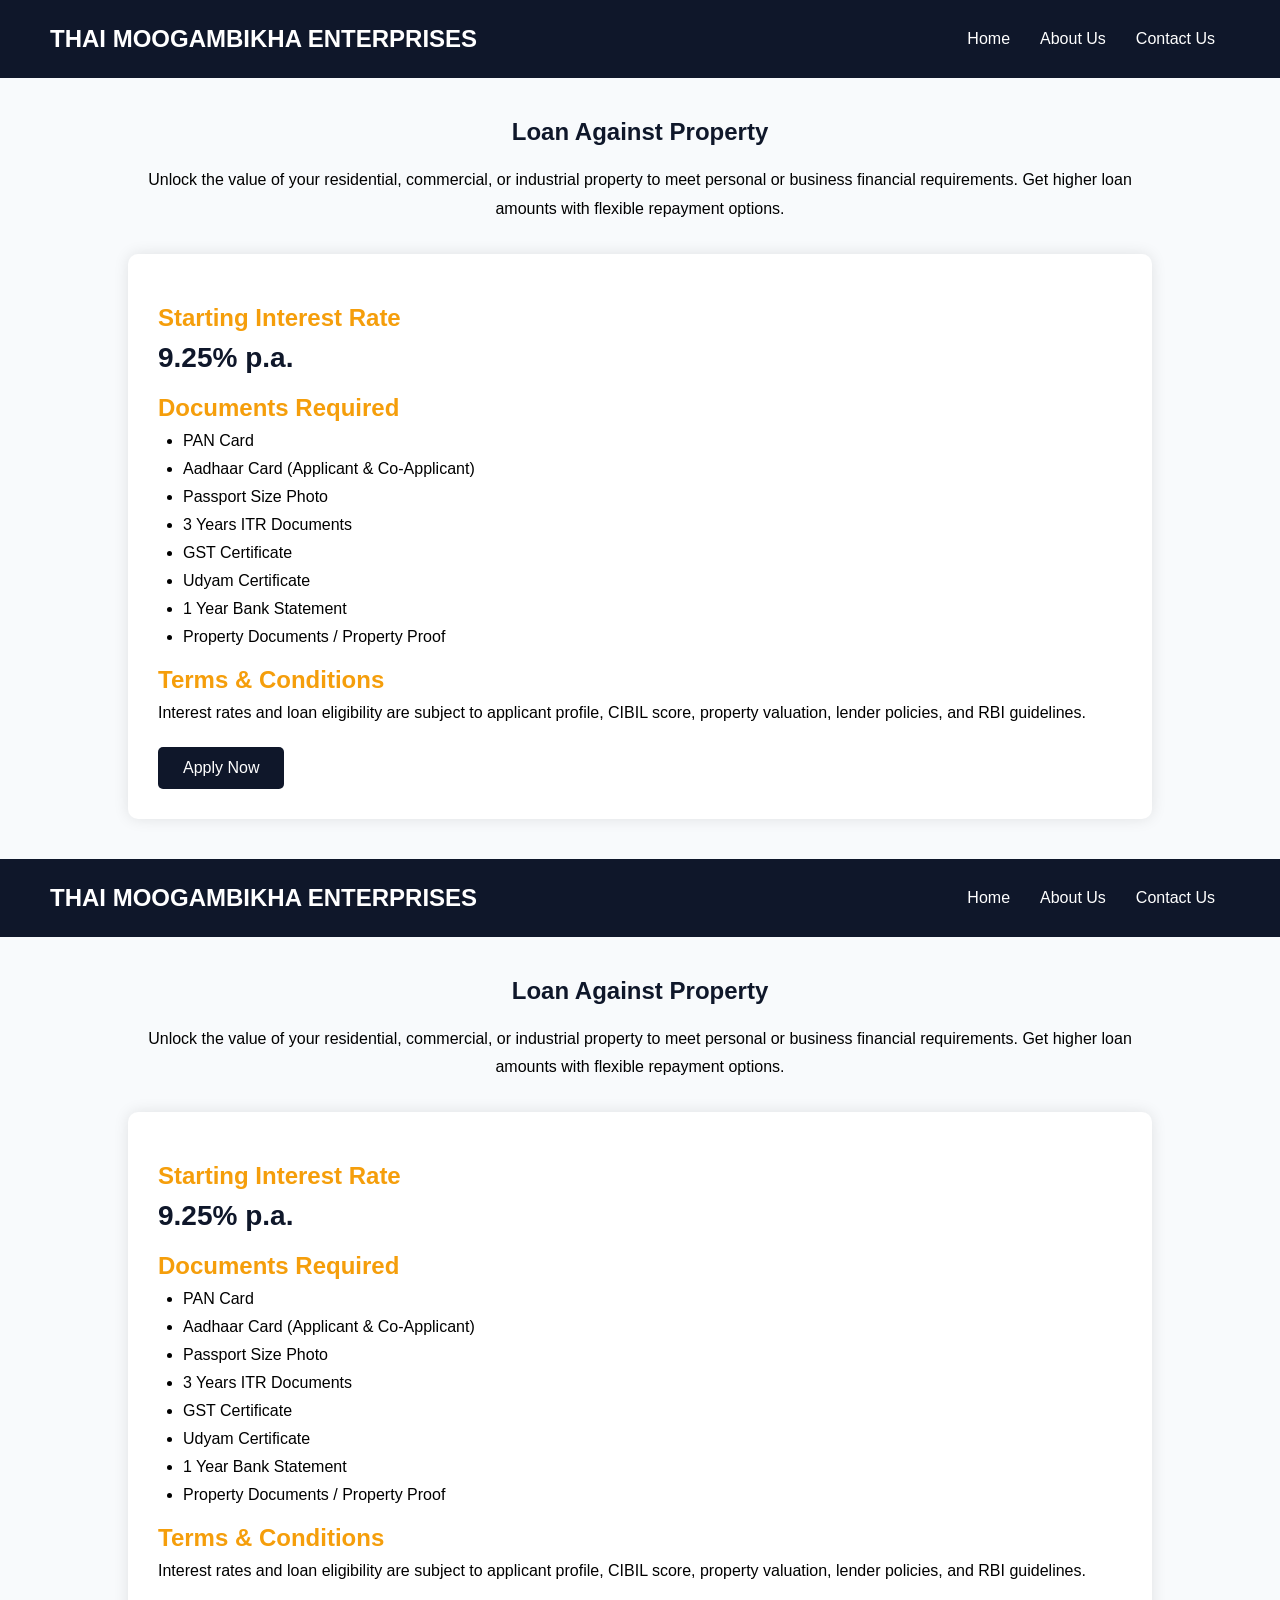
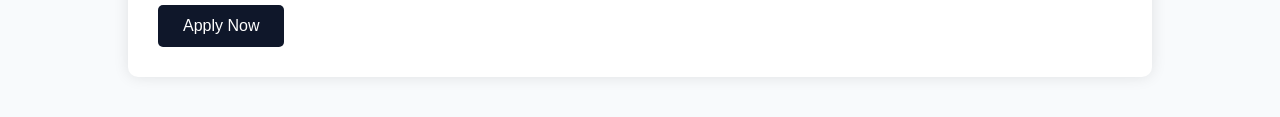
<file: lap.html>
<!DOCTYPE html>
<html lang="en">
<head>
    <meta charset="UTF-8">
    <meta name="viewport" content="width=device-width, initial-scale=1.0">
    <title>Loan Against Property - THAI MOOGAMBIKHA ENTERPRISES</title>
    <link rel="stylesheet" href="css/style.css">
</head>
<body>

    <header>
        <div class="logo">
            <h2>THAI MOOGAMBIKHA ENTERPRISES</h2>
        </div>

        <nav>
            <ul>
                <li><a href="index.html">Home</a></li>
                <li><a href="about.html">About Us</a></li>
                <li><a href="contact.html">Contact Us</a></li>
            </ul>
        </nav>
    </header>

    <section class="loan-page">

        <h1>Loan Against Property</h1>

        <p>
            Unlock the value of your residential, commercial, or industrial
            property to meet personal or business financial requirements.
            Get higher loan amounts with flexible repayment options.
        </p>

        <div class="loan-card">

            <h2>Starting Interest Rate</h2>
            <p class="rate">9.25% p.a.</p>

            <h2>Documents Required</h2>

            <ul>
                <li>PAN Card</li>
                <li>Aadhaar Card (Applicant & Co-Applicant)</li>
                <li>Passport Size Photo</li>
                <li>3 Years ITR Documents</li>
                <li>GST Certificate</li>
                <li>Udyam Certificate</li>
                <li>1 Year Bank Statement</li>
                <li>Property Documents / Property Proof</li>
            </ul>

            <h2>Terms & Conditions</h2>

            <p>
                Interest rates and loan eligibility are subject to applicant
                profile, CIBIL score, property valuation, lender policies,
                and RBI guidelines.
            </p>

            <a href="index.html#apply-form" class="apply-btn">
                Apply Now
            </a>

        </div>

    </section>

</body>

<!DOCTYPE html>
<html lang="en">
<head>
    <meta charset="UTF-8">
    <meta name="viewport" content="width=device-width, initial-scale=1.0">
    <title>Loan Against Property - THAI MOOGAMBIKHA ENTERPRISES</title>
    <link rel="stylesheet" href="css/style.css">
</head>
<body>

    <header>
        <div class="logo">
            <h2>THAI MOOGAMBIKHA ENTERPRISES</h2>
        </div>

        <nav>
            <ul>
                <li><a href="index.html">Home</a></li>
                <li><a href="about.html">About Us</a></li>
                <li><a href="contact.html">Contact Us</a></li>
            </ul>
        </nav>
    </header>

    <section class="loan-page">

        <h1>Loan Against Property</h1>

        <p>
            Unlock the value of your residential, commercial, or industrial
            property to meet personal or business financial requirements.
            Get higher loan amounts with flexible repayment options.
        </p>

        <div class="loan-card">

            <h2>Starting Interest Rate</h2>
            <p class="rate">9.25% p.a.</p>

            <h2>Documents Required</h2>

            <ul>
                <li>PAN Card</li>
                <li>Aadhaar Card (Applicant & Co-Applicant)</li>
                <li>Passport Size Photo</li>
                <li>3 Years ITR Documents</li>
                <li>GST Certificate</li>
                <li>Udyam Certificate</li>
                <li>1 Year Bank Statement</li>
                <li>Property Documents / Property Proof</li>
            </ul>

            <h2>Terms & Conditions</h2>

            <p>
                Interest rates and loan eligibility are subject to applicant
                profile, CIBIL score, property valuation, lender policies,
                and RBI guidelines.
            </p>

            <a href="index.html#apply-form" class="apply-btn">
                Apply Now
            </a>

        </div>

    </section>

</body>

</html>
</file>
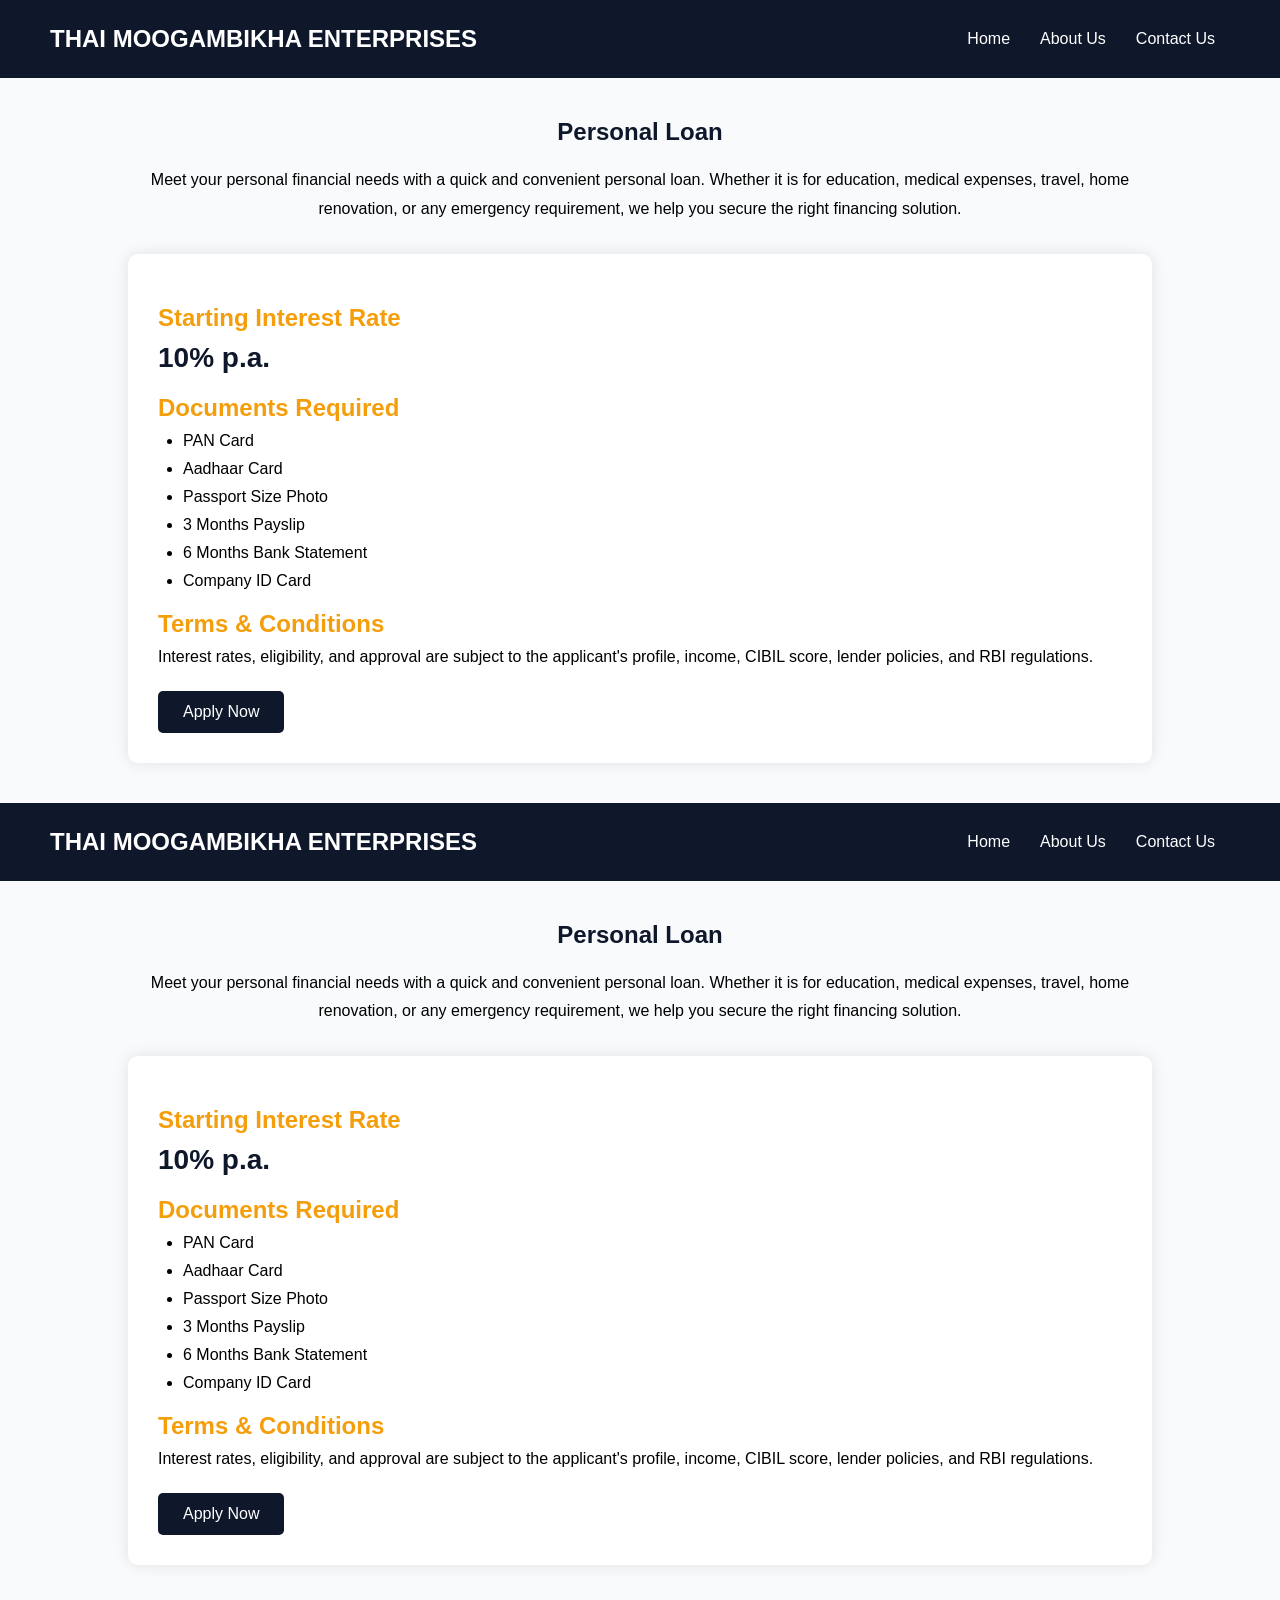
<file: personal-loan.html>
<!DOCTYPE html>
<html lang="en">
<head>
    <meta charset="UTF-8">
    <meta name="viewport" content="width=device-width, initial-scale=1.0">
    <title>Personal Loan - THAI MOOGAMBIKHA ENTERPRISES</title>
    <link rel="stylesheet" href="css/style.css">
</head>
<body>

    <header>
        <div class="logo">
            <h2>THAI MOOGAMBIKHA ENTERPRISES</h2>
        </div>

        <nav>
            <ul>
                <li><a href="index.html">Home</a></li>
                <li><a href="about.html">About Us</a></li>
                <li><a href="contact.html">Contact Us</a></li>
            </ul>
        </nav>
    </header>

    <section class="loan-page">

        <h1>Personal Loan</h1>

        <p>
            Meet your personal financial needs with a quick and convenient
            personal loan. Whether it is for education, medical expenses,
            travel, home renovation, or any emergency requirement, we help
            you secure the right financing solution.
        </p>

        <div class="loan-card">

            <h2>Starting Interest Rate</h2>
            <p class="rate">10% p.a.</p>

            <h2>Documents Required</h2>

            <ul>
                <li>PAN Card</li>
                <li>Aadhaar Card</li>
                <li>Passport Size Photo</li>
                <li>3 Months Payslip</li>
                <li>6 Months Bank Statement</li>
                <li>Company ID Card</li>
            </ul>

            <h2>Terms & Conditions</h2>

            <p>
                Interest rates, eligibility, and approval are subject to the
                applicant's profile, income, CIBIL score, lender policies,
                and RBI regulations.
            </p>

            <a href="index.html#apply-form" class="apply-btn">
                Apply Now
            </a>

        </div>

    </section>

</body>

<!DOCTYPE html>
<html lang="en">
<head>
    <meta charset="UTF-8">
    <meta name="viewport" content="width=device-width, initial-scale=1.0">
    <title>Personal Loan - THAI MOOGAMBIKHA ENTERPRISES</title>
    <link rel="stylesheet" href="css/style.css">
</head>
<body>

    <header>
        <div class="logo">
            <h2>THAI MOOGAMBIKHA ENTERPRISES</h2>
        </div>

        <nav>
            <ul>
                <li><a href="index.html">Home</a></li>
                <li><a href="about.html">About Us</a></li>
                <li><a href="contact.html">Contact Us</a></li>
            </ul>
        </nav>
    </header>

    <section class="loan-page">

        <h1>Personal Loan</h1>

        <p>
            Meet your personal financial needs with a quick and convenient
            personal loan. Whether it is for education, medical expenses,
            travel, home renovation, or any emergency requirement, we help
            you secure the right financing solution.
        </p>

        <div class="loan-card">

            <h2>Starting Interest Rate</h2>
            <p class="rate">10% p.a.</p>

            <h2>Documents Required</h2>

            <ul>
                <li>PAN Card</li>
                <li>Aadhaar Card</li>
                <li>Passport Size Photo</li>
                <li>3 Months Payslip</li>
                <li>6 Months Bank Statement</li>
                <li>Company ID Card</li>
            </ul>

            <h2>Terms & Conditions</h2>

            <p>
                Interest rates, eligibility, and approval are subject to the
                applicant's profile, income, CIBIL score, lender policies,
                and RBI regulations.
            </p>

            <a href="index.html#apply-form" class="apply-btn">
                Apply Now
            </a>

        </div>

    </section>

</body>

</html>
</file>
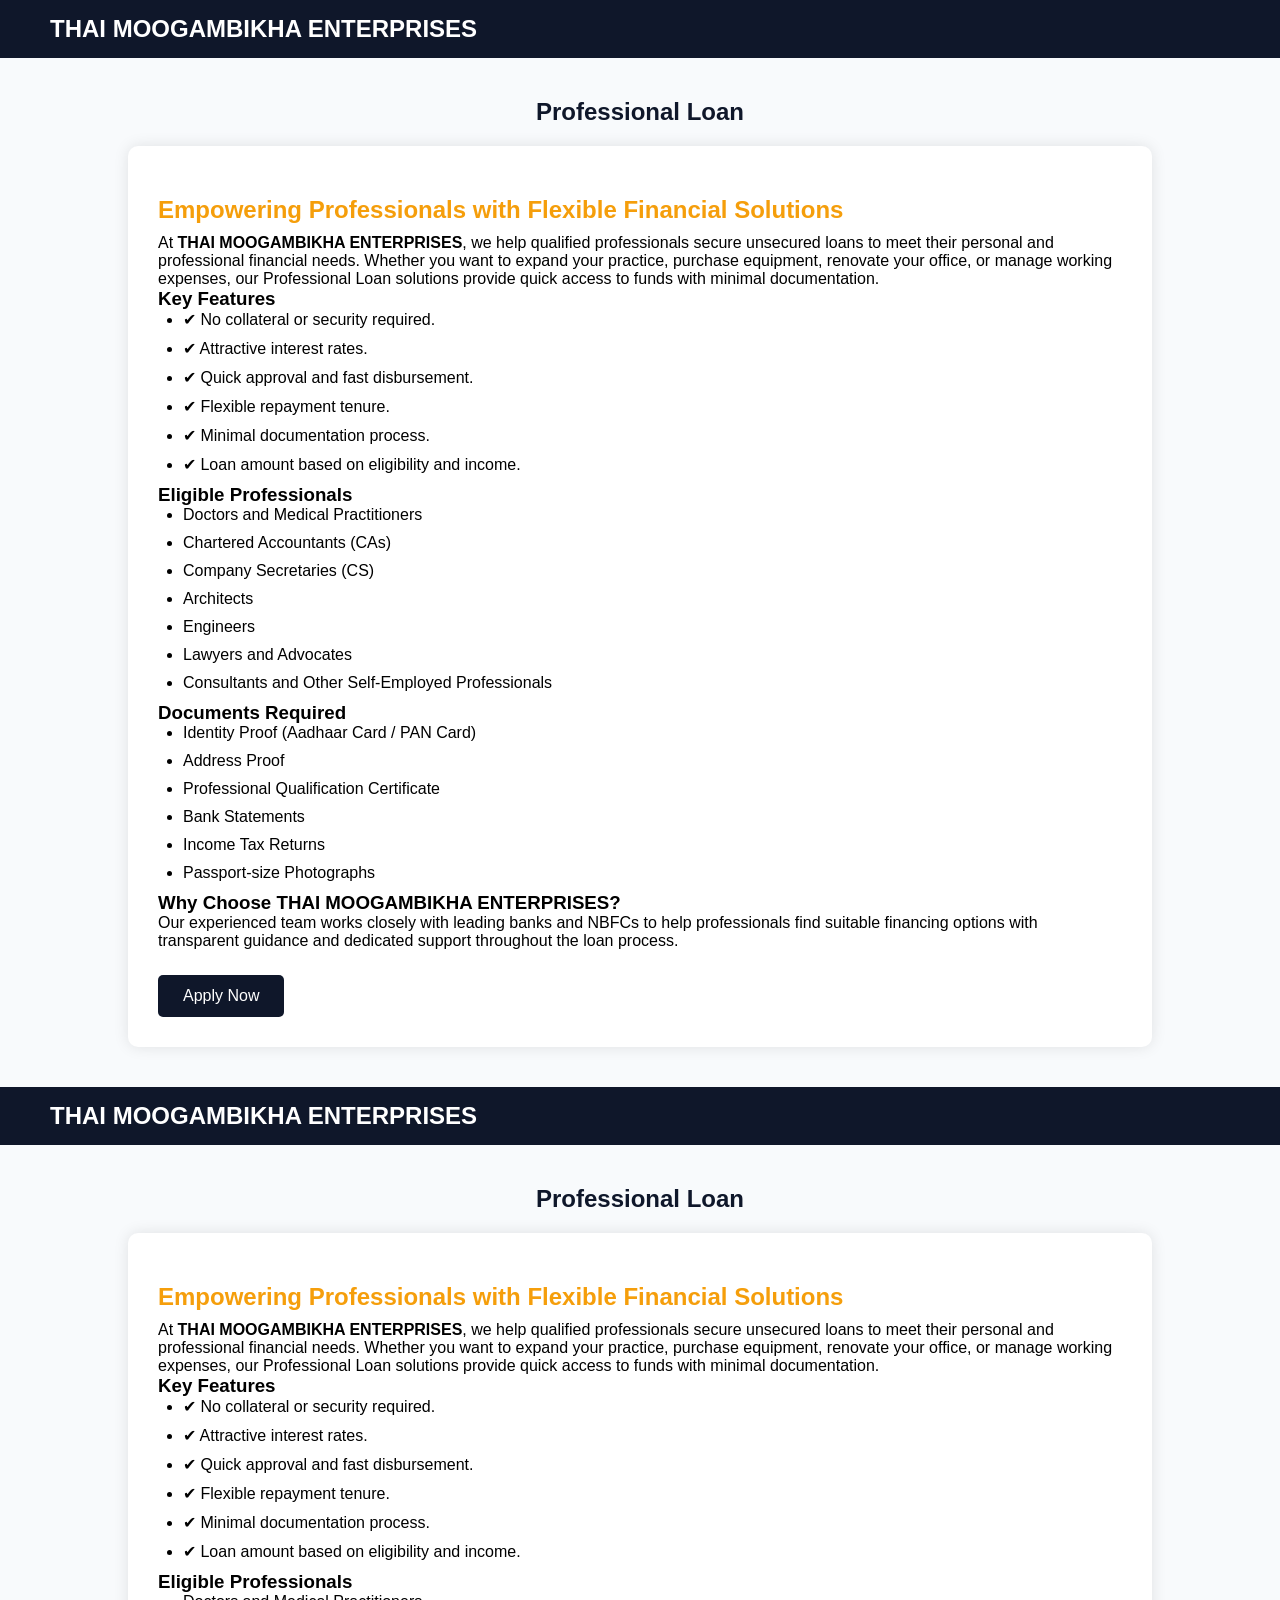
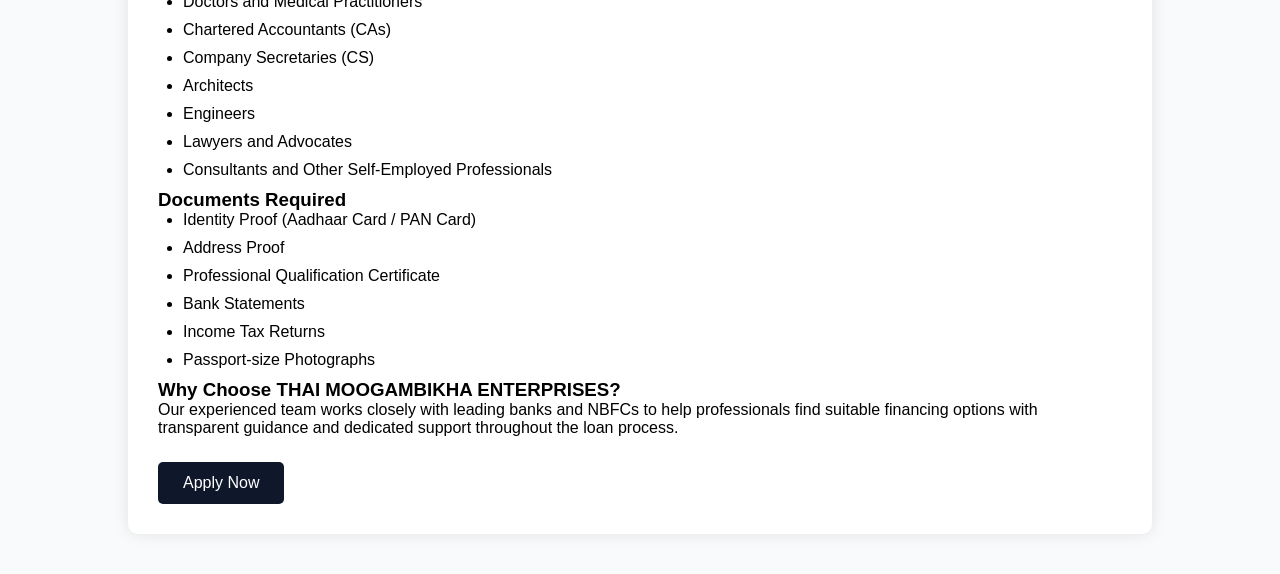
<file: professional-loan.html>
<!DOCTYPE html>
<html lang="en">
<head>
    <meta charset="UTF-8">
    <meta name="viewport" content="width=device-width, initial-scale=1.0">
    <title>Professional Loan - THAI MOOGAMBIKHA ENTERPRISES</title>
    <link rel="stylesheet" href="css/style.css">
</head>
<body>

<header>
    <div class="logo">
        <h2>THAI MOOGAMBIKHA ENTERPRISES</h2>
    </div>
</header>

<section class="loan-page">

    <h1>Professional Loan</h1>

    <div class="loan-card">

        <h2>Empowering Professionals with Flexible Financial Solutions</h2>

        <p>
            At <strong>THAI MOOGAMBIKHA ENTERPRISES</strong>, we help qualified
            professionals secure unsecured loans to meet their personal and
            professional financial needs. Whether you want to expand your
            practice, purchase equipment, renovate your office, or manage
            working expenses, our Professional Loan solutions provide quick
            access to funds with minimal documentation.
        </p>

        <h3>Key Features</h3>
        <ul>
            <li>✔ No collateral or security required.</li>
            <li>✔ Attractive interest rates.</li>
            <li>✔ Quick approval and fast disbursement.</li>
            <li>✔ Flexible repayment tenure.</li>
            <li>✔ Minimal documentation process.</li>
            <li>✔ Loan amount based on eligibility and income.</li>
        </ul>

        <h3>Eligible Professionals</h3>
        <ul>
            <li>Doctors and Medical Practitioners</li>
            <li>Chartered Accountants (CAs)</li>
            <li>Company Secretaries (CS)</li>
            <li>Architects</li>
            <li>Engineers</li>
            <li>Lawyers and Advocates</li>
            <li>Consultants and Other Self-Employed Professionals</li>
        </ul>

        <h3>Documents Required</h3>
        <ul>
            <li>Identity Proof (Aadhaar Card / PAN Card)</li>
            <li>Address Proof</li>
            <li>Professional Qualification Certificate</li>
            <li>Bank Statements</li>
            <li>Income Tax Returns</li>
            <li>Passport-size Photographs</li>
        </ul>

        <h3>Why Choose THAI MOOGAMBIKHA ENTERPRISES?</h3>
        <p>
            Our experienced team works closely with leading banks and NBFCs to
            help professionals find suitable financing options with transparent
            guidance and dedicated support throughout the loan process.
        </p>
   <a href="index.html#apply-form" class="apply-btn">Apply Now</a>
    </div>

</section>

</body>

<!DOCTYPE html>
<html lang="en">
<head>
    <meta charset="UTF-8">
    <meta name="viewport" content="width=device-width, initial-scale=1.0">
    <title>Professional Loan - THAI MOOGAMBIKHA ENTERPRISES</title>
    <link rel="stylesheet" href="css/style.css">
</head>
<body>

<header>
    <div class="logo">
        <h2>THAI MOOGAMBIKHA ENTERPRISES</h2>
    </div>
</header>

<section class="loan-page">

    <h1>Professional Loan</h1>

    <div class="loan-card">

        <h2>Empowering Professionals with Flexible Financial Solutions</h2>

        <p>
            At <strong>THAI MOOGAMBIKHA ENTERPRISES</strong>, we help qualified
            professionals secure unsecured loans to meet their personal and
            professional financial needs. Whether you want to expand your
            practice, purchase equipment, renovate your office, or manage
            working expenses, our Professional Loan solutions provide quick
            access to funds with minimal documentation.
        </p>

        <h3>Key Features</h3>
        <ul>
            <li>✔ No collateral or security required.</li>
            <li>✔ Attractive interest rates.</li>
            <li>✔ Quick approval and fast disbursement.</li>
            <li>✔ Flexible repayment tenure.</li>
            <li>✔ Minimal documentation process.</li>
            <li>✔ Loan amount based on eligibility and income.</li>
        </ul>

        <h3>Eligible Professionals</h3>
        <ul>
            <li>Doctors and Medical Practitioners</li>
            <li>Chartered Accountants (CAs)</li>
            <li>Company Secretaries (CS)</li>
            <li>Architects</li>
            <li>Engineers</li>
            <li>Lawyers and Advocates</li>
            <li>Consultants and Other Self-Employed Professionals</li>
        </ul>

        <h3>Documents Required</h3>
        <ul>
            <li>Identity Proof (Aadhaar Card / PAN Card)</li>
            <li>Address Proof</li>
            <li>Professional Qualification Certificate</li>
            <li>Bank Statements</li>
            <li>Income Tax Returns</li>
            <li>Passport-size Photographs</li>
        </ul>

        <h3>Why Choose THAI MOOGAMBIKHA ENTERPRISES?</h3>
        <p>
            Our experienced team works closely with leading banks and NBFCs to
            help professionals find suitable financing options with transparent
            guidance and dedicated support throughout the loan process.
        </p>
   <a href="index.html#apply-form" class="apply-btn">Apply Now</a>
    </div>

</section>

</body>

</html>
</file>
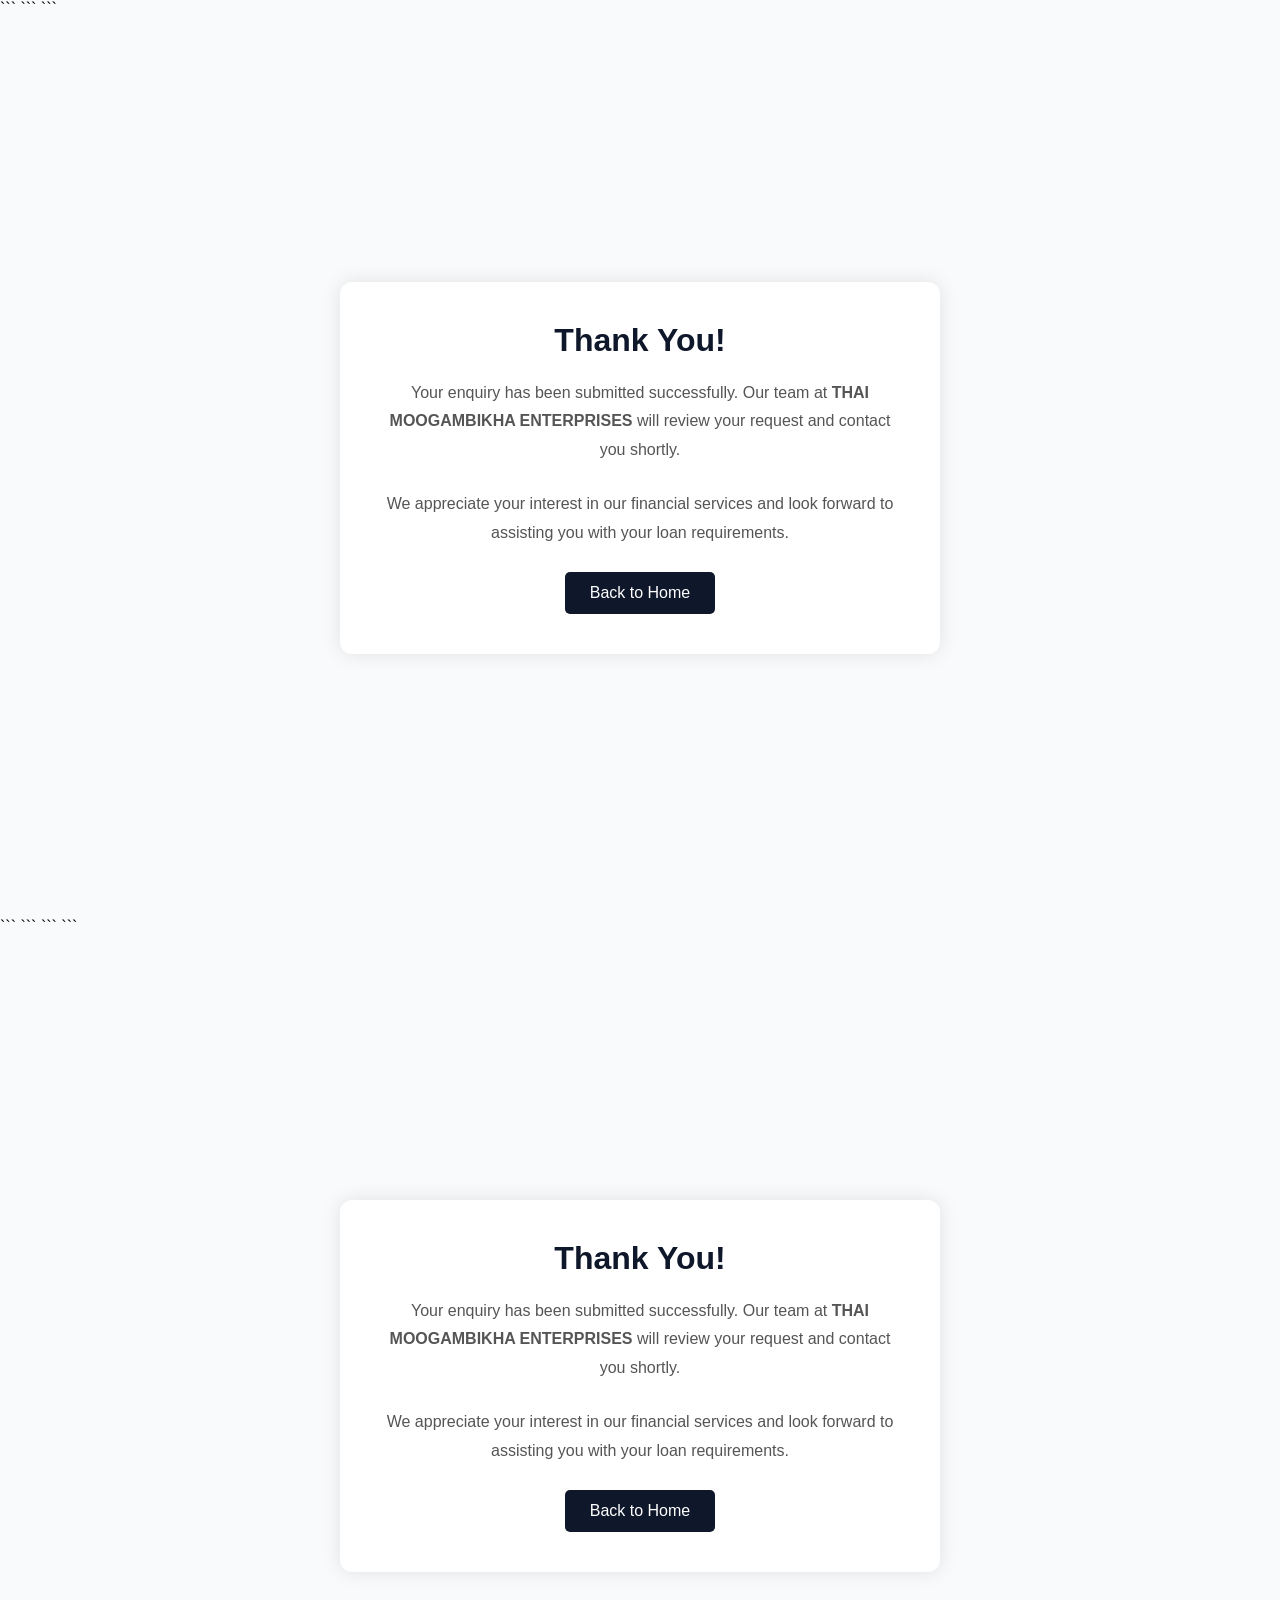
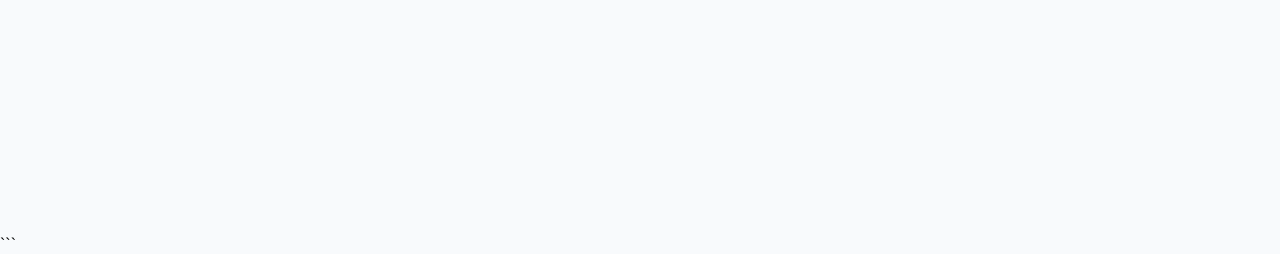
<file: thankyou.html>
<!DOCTYPE html>

<html lang="en">
<head>
    <meta charset="UTF-8">
    <meta name="viewport" content="width=device-width, initial-scale=1.0">
    <title>Thank You - THAI MOOGAMBIKHA ENTERPRISES</title>

```
<link rel="stylesheet" href="css/style.css">

<style>
    .thankyou-container{
        min-height:100vh;
        display:flex;
        justify-content:center;
        align-items:center;
        background:#f8fafc;
        padding:20px;
    }

    .thankyou-card{
        background:#fff;
        padding:40px;
        border-radius:12px;
        box-shadow:0 0 20px rgba(0,0,0,0.1);
        text-align:center;
        max-width:600px;
    }

    .thankyou-card h1{
        color:#0f172a;
        margin-bottom:20px;
    }

    .thankyou-card p{
        color:#555;
        line-height:1.8;
        margin-bottom:25px;
    }

    .home-btn{
        display:inline-block;
        padding:12px 25px;
        background:#0f172a;
        color:white;
        text-decoration:none;
        border-radius:5px;
        transition:0.3s;
    }

    .home-btn:hover{
        background:#f59e0b;
        color:black;
    }
</style>
```

</head>
<body>

```
<div class="thankyou-container">

    <div class="thankyou-card">

        <h1>Thank You!</h1>

        <p>
            Your enquiry has been submitted successfully.
            Our team at <strong>THAI MOOGAMBIKHA ENTERPRISES</strong>
            will review your request and contact you shortly.
        </p>

        <p>
            We appreciate your interest in our financial services and
            look forward to assisting you with your loan requirements.
        </p>

        <a href="index.html" class="home-btn">
            Back to Home
        </a>

    </div>

</div>
```

</body>
</html>

<!DOCTYPE html>

<html lang="en">
<head>
    <meta charset="UTF-8">
    <meta name="viewport" content="width=device-width, initial-scale=1.0">
    <title>Thank You - THAI MOOGAMBIKHA ENTERPRISES</title>

```
<link rel="stylesheet" href="css/style.css">

<style>
    .thankyou-container{
        min-height:100vh;
        display:flex;
        justify-content:center;
        align-items:center;
        background:#f8fafc;
        padding:20px;
    }

    .thankyou-card{
        background:#fff;
        padding:40px;
        border-radius:12px;
        box-shadow:0 0 20px rgba(0,0,0,0.1);
        text-align:center;
        max-width:600px;
    }

    .thankyou-card h1{
        color:#0f172a;
        margin-bottom:20px;
    }

    .thankyou-card p{
        color:#555;
        line-height:1.8;
        margin-bottom:25px;
    }

    .home-btn{
        display:inline-block;
        padding:12px 25px;
        background:#0f172a;
        color:white;
        text-decoration:none;
        border-radius:5px;
        transition:0.3s;
    }

    .home-btn:hover{
        background:#f59e0b;
        color:black;
    }
</style>
```

</head>
<body>

```
<div class="thankyou-container">

    <div class="thankyou-card">

        <h1>Thank You!</h1>

        <p>
            Your enquiry has been submitted successfully.
            Our team at <strong>THAI MOOGAMBIKHA ENTERPRISES</strong>
            will review your request and contact you shortly.
        </p>

        <p>
            We appreciate your interest in our financial services and
            look forward to assisting you with your loan requirements.
        </p>

        <a href="index.html" class="home-btn">
            Back to Home
        </a>

    </div>

</div>
```

</body>
</html>
</file>
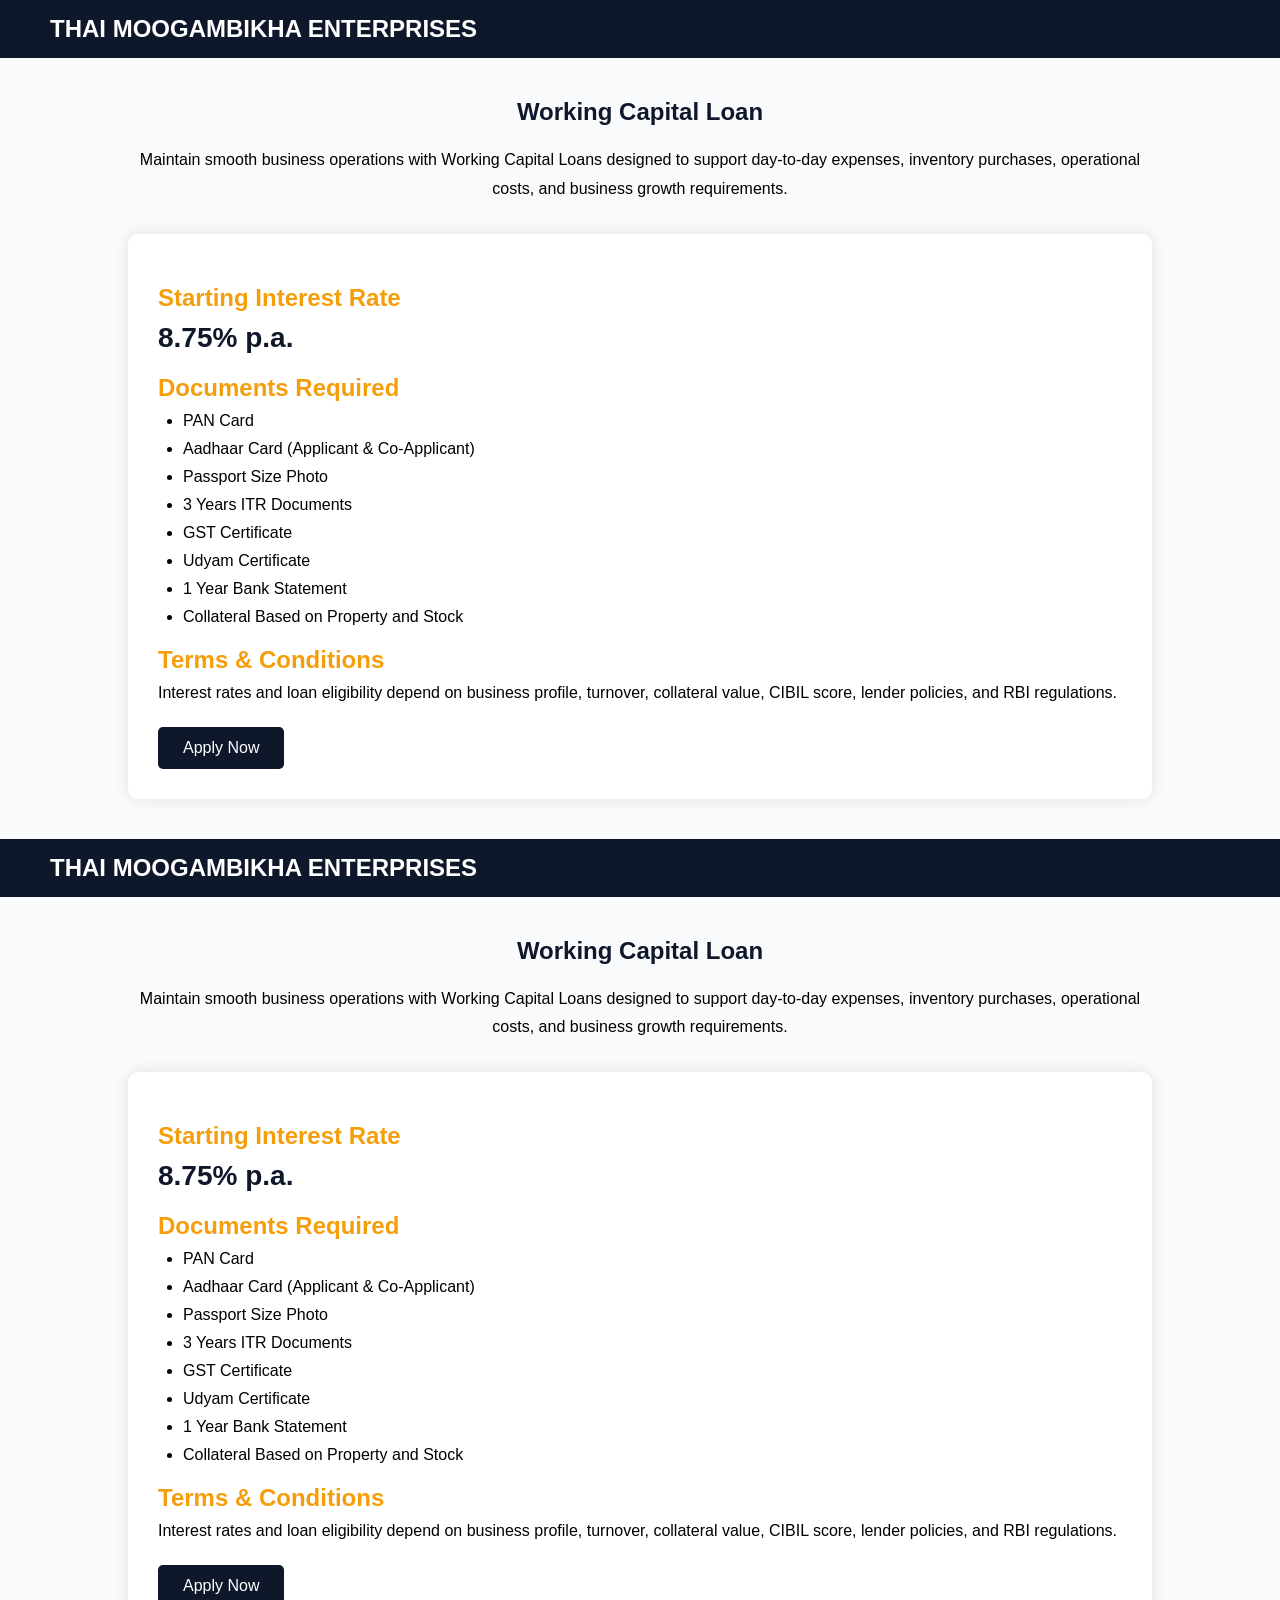
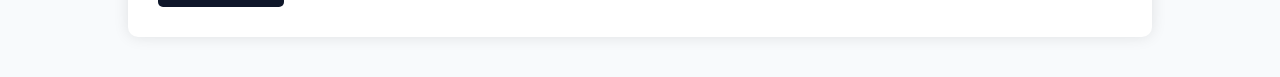
<file: working-captial.html>
<!DOCTYPE html>
<html lang="en">
<head>
    <meta charset="UTF-8">
    <meta name="viewport" content="width=device-width, initial-scale=1.0">
    <title>Working Capital Loan - THAI MOOGAMBIKHA ENTERPRISES</title>
    <link rel="stylesheet" href="css/style.css">
</head>
<body>

<header>
    <div class="logo">
        <h2>THAI MOOGAMBIKHA ENTERPRISES</h2>
    </div>
</header>

<section class="loan-page">

    <h1>Working Capital Loan</h1>

    <p>
        Maintain smooth business operations with Working Capital Loans designed
        to support day-to-day expenses, inventory purchases, operational costs,
        and business growth requirements.
    </p>

    <div class="loan-card">

        <h2>Starting Interest Rate</h2>
        <p class="rate">8.75% p.a.</p>

        <h2>Documents Required</h2>

        <ul>
            <li>PAN Card</li>
            <li>Aadhaar Card (Applicant & Co-Applicant)</li>
            <li>Passport Size Photo</li>
            <li>3 Years ITR Documents</li>
            <li>GST Certificate</li>
            <li>Udyam Certificate</li>
            <li>1 Year Bank Statement</li>
            <li>Collateral Based on Property and Stock</li>
        </ul>

        <h2>Terms & Conditions</h2>

        <p>
            Interest rates and loan eligibility depend on business profile,
            turnover, collateral value, CIBIL score, lender policies, and RBI
            regulations.
        </p>

        <a href="index.html#apply-form" class="apply-btn">
            Apply Now
        </a>

    </div>

</section>

</body>

<!DOCTYPE html>
<html lang="en">
<head>
    <meta charset="UTF-8">
    <meta name="viewport" content="width=device-width, initial-scale=1.0">
    <title>Working Capital Loan - THAI MOOGAMBIKHA ENTERPRISES</title>
    <link rel="stylesheet" href="css/style.css">
</head>
<body>

<header>
    <div class="logo">
        <h2>THAI MOOGAMBIKHA ENTERPRISES</h2>
    </div>
</header>

<section class="loan-page">

    <h1>Working Capital Loan</h1>

    <p>
        Maintain smooth business operations with Working Capital Loans designed
        to support day-to-day expenses, inventory purchases, operational costs,
        and business growth requirements.
    </p>

    <div class="loan-card">

        <h2>Starting Interest Rate</h2>
        <p class="rate">8.75% p.a.</p>

        <h2>Documents Required</h2>

        <ul>
            <li>PAN Card</li>
            <li>Aadhaar Card (Applicant & Co-Applicant)</li>
            <li>Passport Size Photo</li>
            <li>3 Years ITR Documents</li>
            <li>GST Certificate</li>
            <li>Udyam Certificate</li>
            <li>1 Year Bank Statement</li>
            <li>Collateral Based on Property and Stock</li>
        </ul>

        <h2>Terms & Conditions</h2>

        <p>
            Interest rates and loan eligibility depend on business profile,
            turnover, collateral value, CIBIL score, lender policies, and RBI
            regulations.
        </p>

        <a href="index.html#apply-form" class="apply-btn">
            Apply Now
        </a>

    </div>

</section>

</body>

</html>
</file>
<file: css/style.css>
*{
    margin:0;
    padding:0;
    box-sizing:border-box;
    font-family:'Poppins',sans-serif;
}

body{
    background:#f8fafc;
}

/* Header */

header{
    background:#0f172a;
    color:white;
    display:flex;
    justify-content:space-between;
    align-items:center;
    padding:15px 50px;
}

nav ul{
    list-style:none;
    display:flex;
}

nav ul li{
    position:relative;
}

nav ul li a{
    color:white;
    text-decoration:none;
    padding:15px;
    display:block;
}

nav ul li a:hover{
    color:#f59e0b;
}

/* Dropdown */

.dropdown-menu{
    display:none;
    position:absolute;
    background:white;
    min-width:220px;
    top:100%;
    left:0;
}

.dropdown-menu li a{
    color:black;
}

.dropdown:hover .dropdown-menu{
    display:block;
}

/* Hero */

/* Hero Section */
.hero {
    width: 100%;
    height: 500px;

    background-image:
        linear-gradient(
            rgba(255, 255, 255, 0.45),
            rgba(255, 255, 255, 0.45)
        ),
        url("../image/banner.jpeg");

    background-size: cover;
    background-position: center;
    background-repeat: no-repeat;

    display: flex;
    justify-content: center;
    align-items: center;
    text-align: center;
}

/* Form */

.apply-form{
    width:60%;
    margin:40px auto;
    background:white;
    padding:30px;
    border-radius:10px;
}

.apply-form h2{
    text-align:center;
    margin-bottom:20px;
}

.apply-form form{
    display:flex;
    flex-direction:column;
    gap:15px;
}

.apply-form input,
.apply-form select{
    padding:12px;
}

.apply-form button{
    padding:12px;
    background:#0f172a;
    color:white;
    border:none;
    cursor:pointer;
}
/* About Page */

.about-page{
    width:80%;
    margin:40px auto;
    background:#fff;
    padding:40px;
    border-radius:10px;
    box-shadow:0 0 10px rgba(0,0,0,0.1);
}

.about-page h1{
    text-align:center;
    color:#0f172a;
    margin-bottom:25px;
}

.about-page h2{
    color:#f59e0b;
    margin-top:25px;
    margin-bottom:15px;
}

.about-page p{
    line-height:1.8;
    margin-bottom:15px;
    text-align:justify;
}

.about-page ul{
    margin-left:25px;
}

.about-page ul li{
    margin-bottom:10px;
}

.quote{
    margin-top:30px;
    text-align:center;
    background:#0f172a;
    color:white;
    padding:20px;
    border-radius:10px;
}
.profile-card{
    background:#f8fafc;
    padding:25px;
    margin:20px 0;
    border-left:5px solid #f59e0b;
    border-radius:8px;
}

.profile-card h3{
    color:#0f172a;
    margin-bottom:10px;
}

.profile-card p{
    line-height:1.8;
    text-align:justify;
}
/* Loan Pages */

.loan-page{
    width:80%;
    margin:40px auto;
}

.loan-page h1{
    text-align:center;
    color:#0f172a;
    margin-bottom:20px;
}

.loan-page > p{
    text-align:center;
    line-height:1.8;
    margin-bottom:30px;
}

.loan-card{
    background:#ffffff;
    padding:30px;
    border-radius:10px;
    box-shadow:0 0 15px rgba(0,0,0,0.1);
}

.loan-card h2{
    color:#f59e0b;
    margin-top:20px;
    margin-bottom:10px;
}

.loan-card ul{
    margin-left:25px;
}

.loan-card ul li{
    margin-bottom:10px;
}

.rate{
    font-size:28px;
    font-weight:600;
    color:#0f172a;
}

.apply-btn{
    display:inline-block;
    margin-top:25px;
    padding:12px 25px;
    background:#0f172a;
    color:white;
    text-decoration:none;
    border-radius:5px;
}

.apply-btn:hover{
    background:#f59e0b;
    color:#000;
}
.loan-card label{
    display:block;
    margin-top:15px;
    margin-bottom:5px;
    font-weight:600;
}

.loan-card input{
    width:100%;
    padding:12px;
    margin-bottom:10px;
}

#result{
    text-align:center;
    color:#0f172a;
    margin-top:20px;
}
/* Feedback Page */

.feedback-page{
    width:80%;
    margin:40px auto;
    background:#ffffff;
    padding:30px;
    border-radius:10px;
    box-shadow:0 0 15px rgba(0,0,0,0.1);
}

.feedback-page h1{
    text-align:center;
    color:#0f172a;
    margin-bottom:15px;
}

.feedback-page p{
    text-align:center;
    margin-bottom:25px;
}

.feedback-form{
    display:flex;
    flex-direction:column;
}

.feedback-form label{
    margin-top:15px;
    margin-bottom:8px;
    font-weight:600;
}

.feedback-form select,
.feedback-form textarea{
    width:100%;
    padding:12px;
    border:1px solid #ccc;
    border-radius:5px;
}
/* Contact Page */

.contact-page{
    width:85%;
    margin:40px auto;
}

.contact-page h1{
    text-align:center;
    color:#0f172a;
    margin-bottom:30px;
}

.contact-container{
    display:flex;
    gap:30px;
    flex-wrap:wrap;
}

.contact-info,
.contact-form{
    flex:1;
    min-width:300px;
    background:white;
    padding:30px;
    border-radius:10px;
    box-shadow:0 0 15px rgba(0,0,0,0.1);
}

.contact-info h2{
    color:#f59e0b;
    margin-bottom:10px;
}

.contact-info p{
    line-height:1.8;
}

.contact-form input,
.contact-form textarea{
    width:100%;
    padding:12px;
    margin-bottom:15px;
    border:1px solid #ccc;
    border-radius:5px;
}
@media(max-width:768px){

    header{
        flex-direction:column;
        text-align:center;
    }

    nav ul{
        flex-direction:column;
    }

    .apply-form,
    .about-page,
    .loan-page,
    .feedback-page{
        width:95%;
    }

    .contact-container{
        flex-direction:column;
    }
}
</file>
